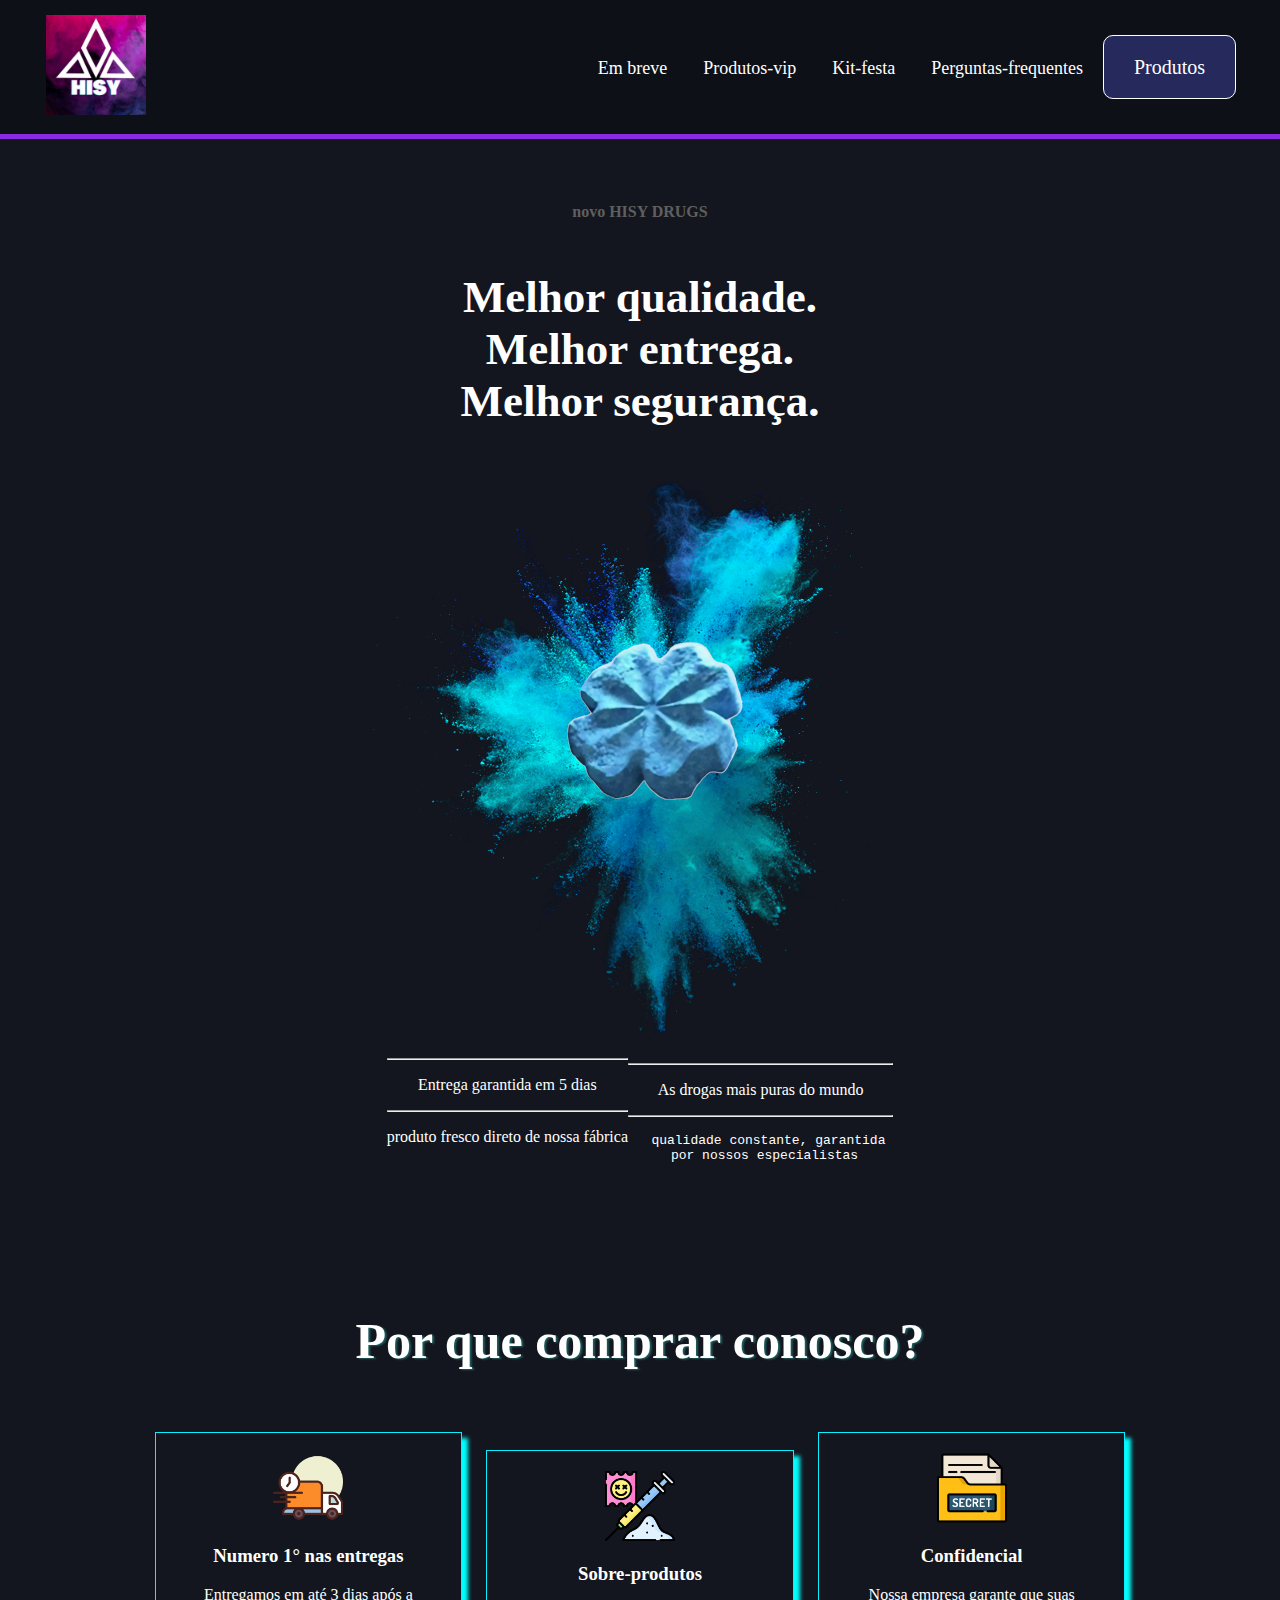
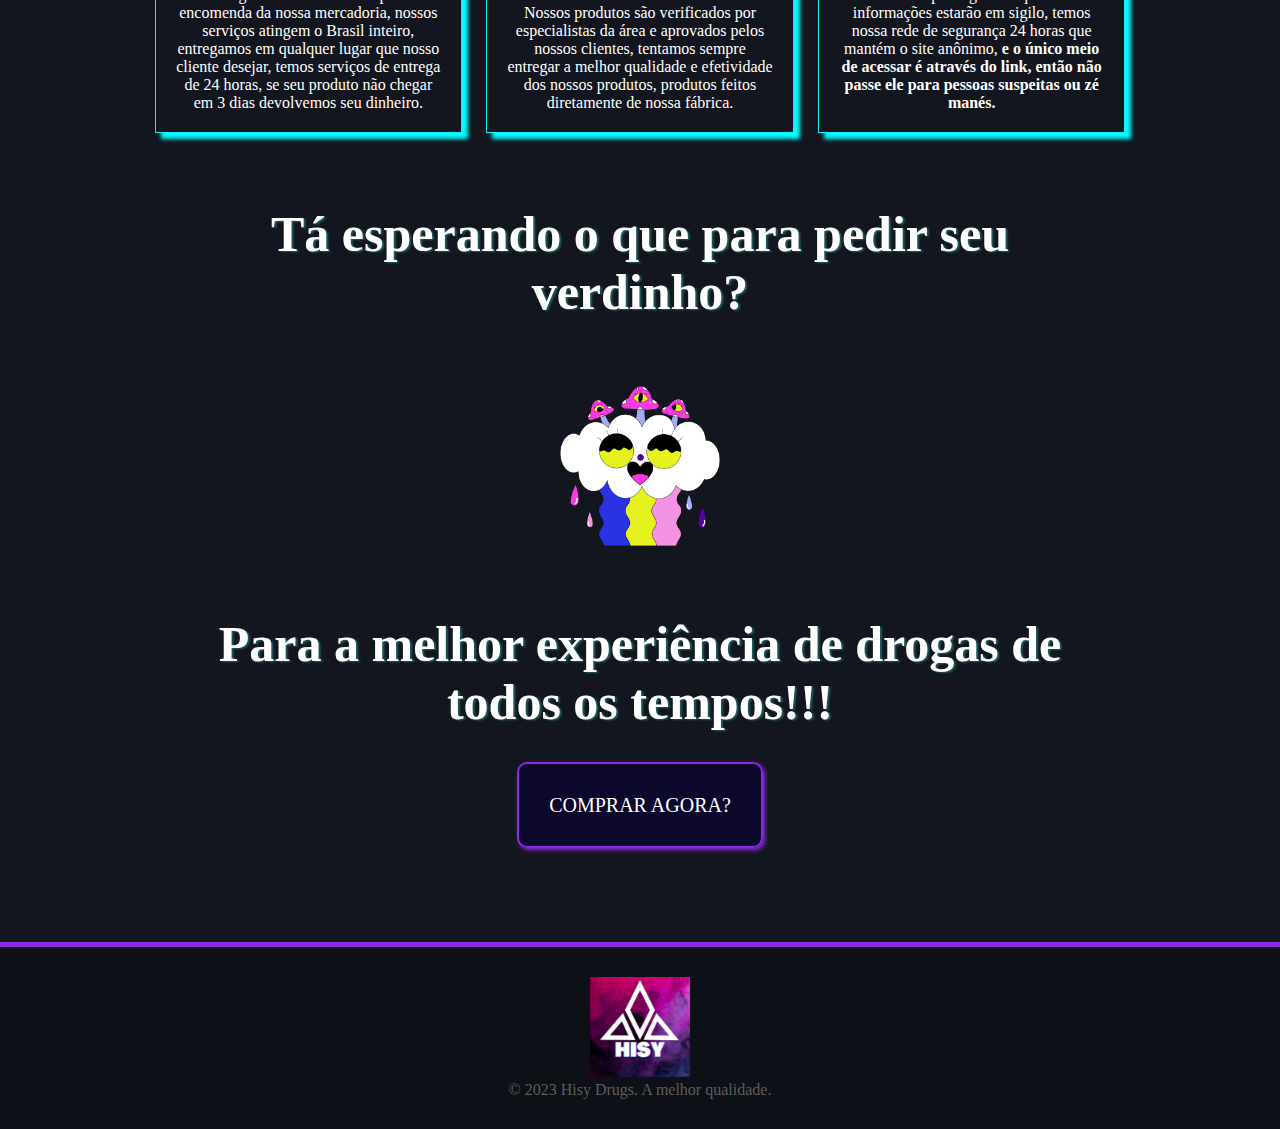
<file: hisy-drugs12/index.html>
<!DOCTYPE html>
<html lang="pt-br">
<head>
   <meta charset="UTF-8">
   <meta http-equiv="X-UA-Compatible" content="IE=edge">
   <meta name="viewport" content="width=device-width, initial-scale=1.0">
   <link rel="stylesheet" href="style.css">
   <link rel="shortcut icon" href="media/drogas (1).png" type="image/x-icon">
   <title>hisy drugs</title>
   <style>
      /* Adicionei algumas regras CSS aqui para tornar o site responsivo */
      @media screen and (max-width: 850px) {
         body {
            padding: 0;
         }
         .logo {
            flex: 0;
            margin-left: 0;
            text-align: center;
         }
         .menu {
            flex: 100%;
            text-align: center;
         }
         .menu a {
            display: block;
            margin-bottom: 10px;
         }
         .header h1 {
            font-size: 30px;
         }
         .img-header img {
            max-width: 100%;
         }
         .box {
            flex-direction: column;
         }
         .box > div {
            text-align: center;
            margin-bottom: 20px;
         }
         .servico {
            display: flex;
            flex-wrap: wrap;
            justify-content: center;
            align-items: flex-start;
         }
         .card {
            width: 90%;
            margin: 10px;
         }
         .final {
            text-align: center;
         }
         #foto {
            width: 150px;
         }
         #pagina {
            margin: 10%;
         }
         footer {
            padding: 20px;
         }
      }
   </style>
</head>
<body>
   <nav>
      <div class="logo">
         <img id="img-logo" src="media/logo.jpg" alt="logo">
      </div>
      <div class="menu">
         <a href="embreve.html">Em breve</a>
         <a href="vip.html">Produtos-vip</a>
         <a href="kit.html">Kit-festa</a>
         <a href="perguntas.html">Perguntas-frequentes</a>
         <a id="botao" href="produtos.html">Produtos</a>
      </div>
   </nav>
   <header class="header">
      <h4>novo <b> HISY DRUGS </b></h4>
      <h1>
         Melhor qualidade. <br>
         Melhor entrega. <br>
         Melhor segurança. <br>
      </h1>
      <div class="img-header">
         <img style="max-width: 80%;" src="media/powder_explotion_hero.png" alt="">
      </div>
      <div class="box">
         <div class="fim">
            <hr>
            <p>Entrega garantida em 5 dias</p>
            <hr>
            <p>produto fresco direto de nossa fábrica</p>
         </div>
         <div class="fim1">
            <pre><hr></pre>
            <p>As drogas mais puras do mundo</p>
            <pre><hr></pre>
            <p><pre>   qualidade constante, garantida <br> por nossos especialistas</pre></p>
         </div>
      </div>
   </header>
<section>
   <h2>Por que comprar conosco?</h2>
   <div class="servico">
      <div class="card">
         <img class="icone" src="media/entrega-rapida.png" alt="">
         <h3>Numero 1° nas entregas</h3>
         Entregamos em até 3 dias após a encomenda da nossa mercadoria, nossos serviços atingem o Brasil inteiro, entregamos em qualquer lugar que nosso cliente desejar, temos serviços de entrega de 24 horas, se seu produto não chegar em 3 dias devolvemos seu dinheiro.
      </div>
      <div class="card">
         <img class="icone" src="media/drogas.png" alt="">
         <h3>Sobre-produtos</h3>
         Nossos produtos são verificados por especialistas da área e aprovados pelos nossos clientes, tentamos sempre entregar a melhor qualidade e efetividade dos nossos produtos, produtos feitos diretamente de nossa fábrica.
      </div>
      <div class="card">
         <img class="icone" src="media/segredo.png" alt="">
         <h3>Confidencial</h3>
         Nossa empresa garante que suas informações estarão em sigilo, temos nossa rede de segurança 24 horas que mantém o site anônimo, <strong>e o único meio de acessar é através do link, então não passe ele para pessoas suspeitas ou zé manés.</strong>
      </div>
   </div>
   <div class="final">
      <h2>Tá esperando o que para pedir seu verdinho?</h2>
      <img id="foto" src="media/psicadelico.png" alt="">
      <h2>Para a melhor experiência de drogas de <br> <b>todos os tempos!!!</b></h2>

      <br>
      <a id="pagina" href="produtos.html">COMPRAR AGORA?</a>
   </div>
</section>
<footer>
   <div class="rodape">
      <img id="rodape" src="media/logo.jpg" alt="">
      <p>&copy; 2023 Hisy Drugs. A melhor qualidade.</p>
   </div>
</footer>
</body>
</html>
</file>
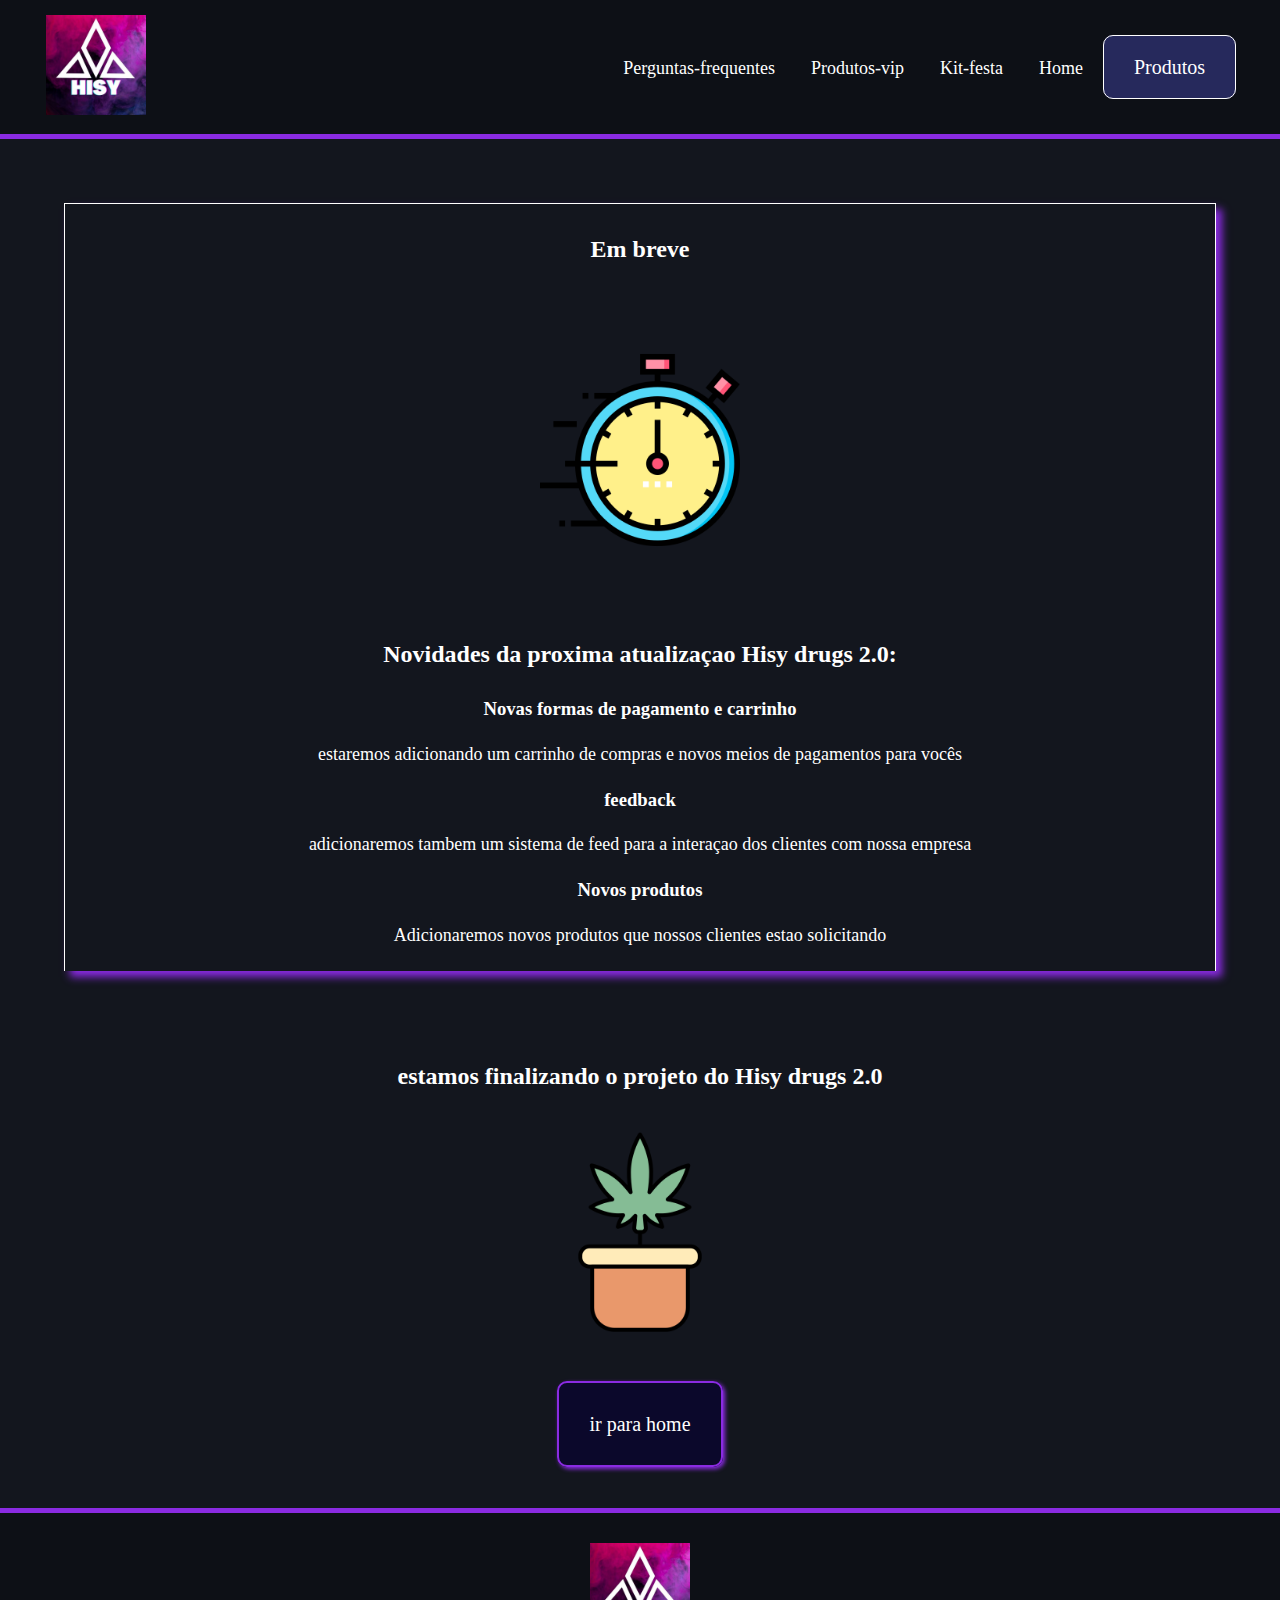
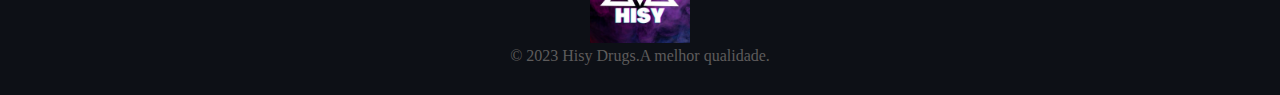
<file: hisy-drugs12/embreve.html>
<!DOCTYPE html>
<html lang="pt-br">
<head>
   <meta charset="UTF-8">
   <meta http-equiv="X-UA-Compatible" content="IE=edge">
   <meta name="viewport" content="width=device-width, initial-scale=1.0">
   <link rel="stylesheet" href="embreve.css">
   <link rel="shortcut icon" href="media/drogas (1).png" type="image/x-icon">
   <title>em breve</title>
   <style>
   @media screen and (max-width: 850px) {
      body {
         padding: 0;
      }
      .logo {
         flex: 0;
         margin-left: 0;
         
         text-align: center;
        
      }
      .menu {
         flex: 100%;
         text-align: center;
      }
      .menu a {
         display: block;
         margin-bottom: 10px;
      }
      .header h1 {
         font-size: 30px;
      }
      .img-header img {
         max-width: 100%;
      }
      .box {
         flex-direction: column;
      }
      .box > div {
         text-align: center;
         margin-bottom: 20px;
      }
      .servico {
         display: flex;
         flex-wrap: wrap;
         justify-content: center;
         align-items: flex-start;
      }
      .card {
         width: 90%;
         margin: 10px;
      }
      .final {
         text-align: center;
      }
      #foto {
         width: 150px;
      }
      #pagina {
         margin: 10%;
      }
      footer {
         padding: 20px;
      }
   }
</style>
</head>
<body>
   <nav>
      <div class="logo">
         <img id="img-logo" src="media/logo.jpg" alt="logo">
      </div>
      <div class="menu">
         <a href="perguntas.html">Perguntas-frequentes</a>
         <a href="vip.html">Produtos-vip</a>
         <a href="kit.html">Kit-festa</a>
         <a href="index.html">Home</a>
         <a id="botao" href="produtos.html">Produtos</a>
      </div>
   </nav>
   <header>
      <h2>Em breve</h2>
      <img id="foto" src="media/em-breve.png" alt="">
      <h2>Novidades da proxima atualizaçao <strong>Hisy drugs 2.0:</strong></h2>
      <h3>Novas formas de pagamento e carrinho</h3>
      <p>estaremos adicionando um carrinho de compras e novos meios de pagamentos para vocês</p>
      <h3>feedback</h3>
      <p>adicionaremos tambem um sistema de feed para a interaçao dos clientes com nossa empresa</p>
      <h3>Novos produtos</h3>
      <p>Adicionaremos novos produtos que nossos clientes estao solicitando</p>
   </header>
   <section>
      <h2>estamos finalizando o projeto do Hisy drugs 2.0</h2>
      <img id="maconha" src="media/vaso-de-planta.png" alt="">
      <br><br><br><br>
      <a class="botao1" href="index.html">ir para home</a>
   </section>
   <footer>
      <div class="rodape">
         <img id="rodape" src="media/logo.jpg" alt="">
         <p>&copy; 2023 Hisy Drugs.A melhor qualidade.</p>
      </div>
   </footer>
</body>
</html>
</file>
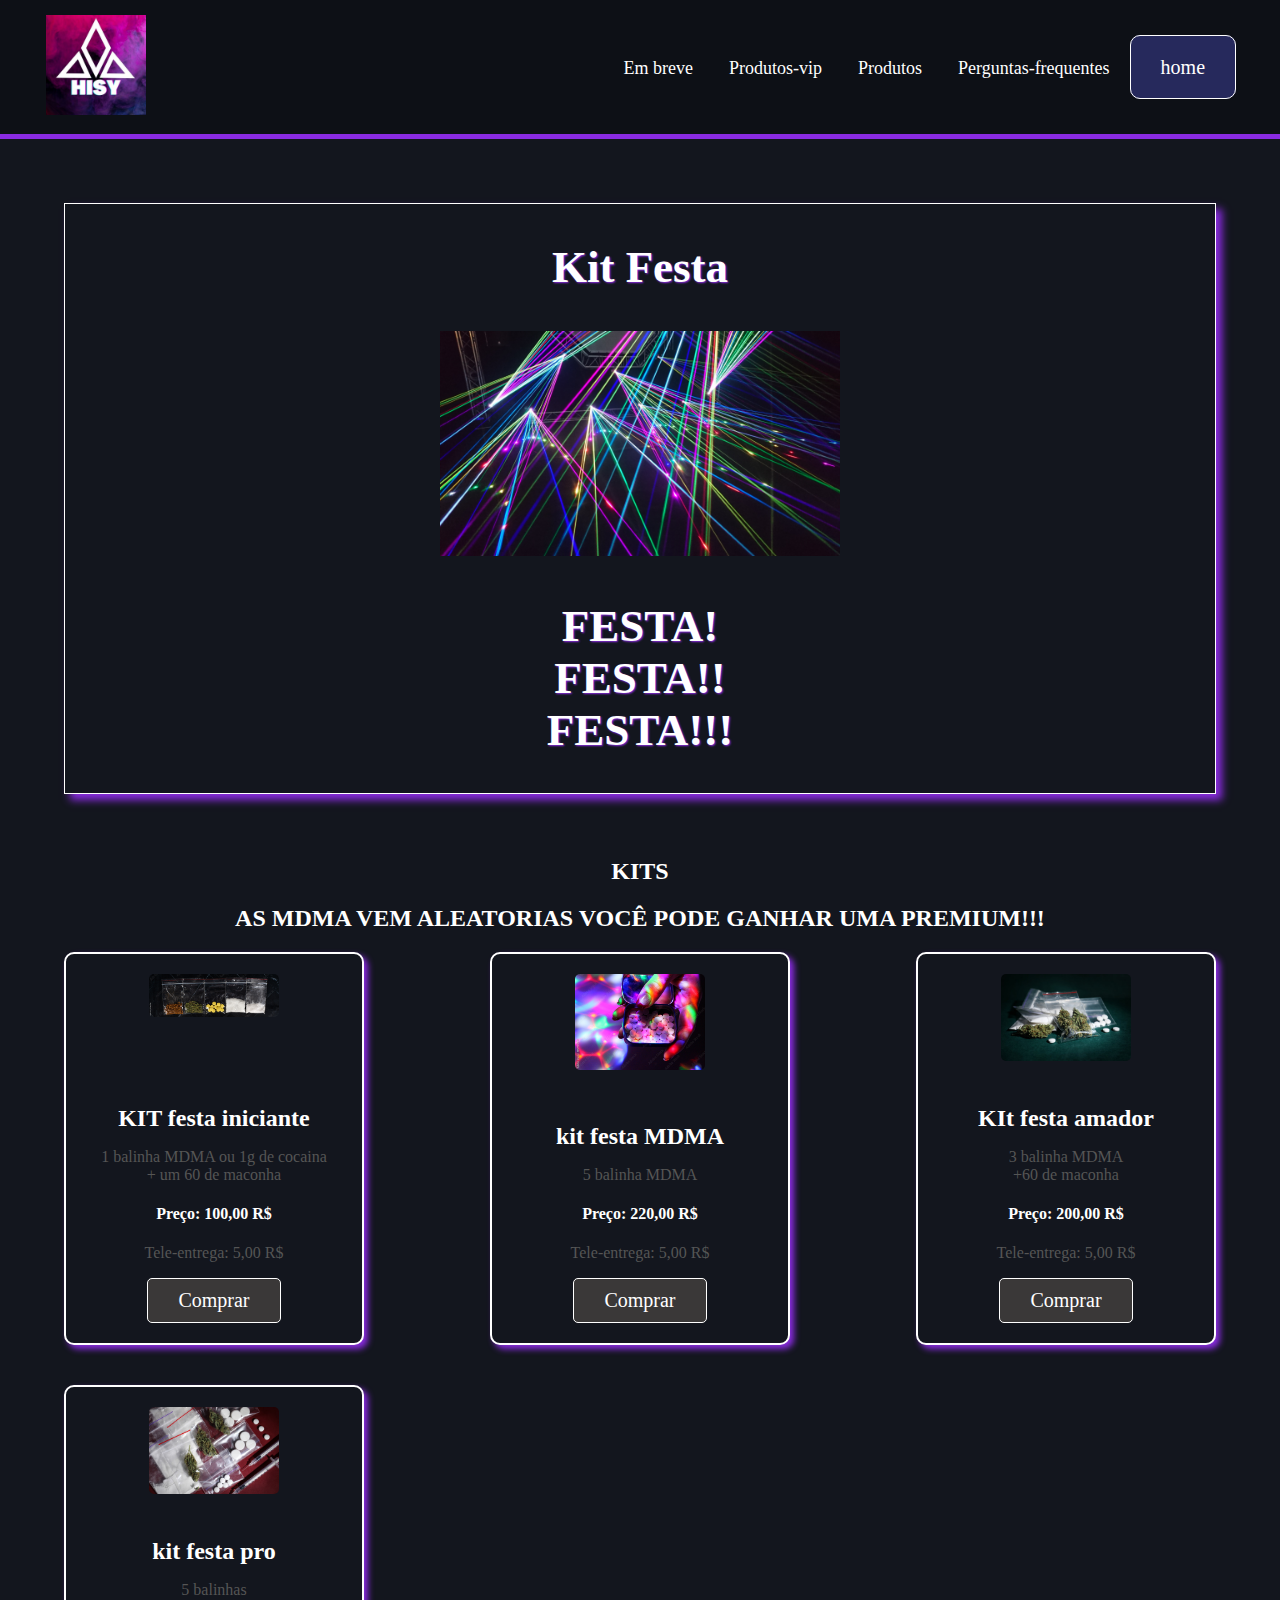
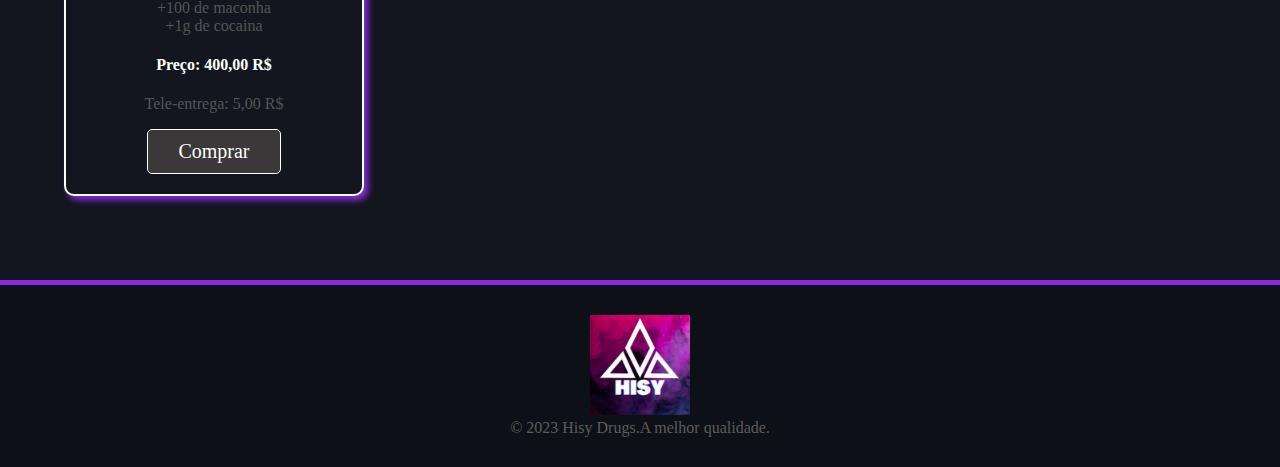
<file: hisy-drugs12/kit.html>
<!DOCTYPE html>
<html lang="pt-br">
<head>
   <meta charset="UTF-8">
   <meta http-equiv="X-UA-Compatible" content="IE=edge">
   <meta name="viewport" content="width=device-width, initial-scale=1.0">
   <link rel="stylesheet" href="kit.css">
   <link rel="shortcut icon" href="media/drogas (1).png" type="image/x-icon">
   <title>kit festa</title>
   <style>@media screen and (max-width: 850px) {
    body {
       padding: 0;
    }
    .logo {
       flex: 0;
       margin: 0;
       text-align: center;
      
    }
    .menu {
       flex: 100%;
       text-align: center;
    }
    .menu a {
       display: block;
       margin-bottom: 10px;
    }
    .header h1 {
       font-size: 30px;
    }
    .img-header img {
       max-width: 100%;
    }
    .box {
       flex-direction: column;
    }
    .box > div {
       text-align: center;
       margin-bottom: 20px;
    }
    .servico {
       display: flex;
       flex-wrap: wrap;
       justify-content: center;
       align-items: flex-start;
    }
    .card {
       width: 90%;
       margin: 10px;
    }
    .final {
       text-align: center;
    }
    #foto {
       width: 150px;
    }
    #pagina {
       margin: 10%;
    }
    footer {
       padding: 20px;
    }
 }
</style>
</head>
<body>
   <nav>
      <div class="logo">
         <img id="img-logo" src="media/logo.jpg" alt="logo">
      </div>
      <div class="menu">
         <a href="embreve.html">Em breve</a>
         <a href="vip.html">Produtos-vip</a>
         <a href="produtos.html">Produtos</a>
         <a href="perguntas.html">Perguntas-frequentes</a>
         <a id="botao" href="index.html">home</a>
      </div>
   </nav>
   <header>
      <h2>Kit Festa</h2>
      <img id="maconha" src="media/pexels-pixabay-417458.jpg" alt="">
      <h2>FESTA!<br>
      FESTA!! <br>
   FESTA!!!</h2>
   </header>
   <section>
      <h2>KITS</h2>
      <h2>AS MDMA VEM ALEATORIAS VOCÊ PODE GANHAR UMA PREMIUM!!!</h2>
      <div class="card-container-top">
        <div class="card">
          <div class="top">
            <img class="produto" src="media/1000_F_345419639_L6OKTK86GzRYagyP9YqjSD3mh5FMLbzX.jpg" alt="Imagem 1">
          </div>
          <div class="bottom">
            <h2>KIT festa iniciante</h2>
            <p>1 balinha MDMA ou 1g de cocaina <br>+ um 60 de maconha 
            </p>
            <h4><strong>Preço: 100,00 R$</strong></h4>
            <p>Tele-entrega: 5,00 R$</p>
            <a href="https://api.whatsapp.com/send?phone=5549991853428&text=quero%20comprar%20o%20kit%20festa%20iniciante">Comprar</a>
          </div>
        </div>
        <div class="card">
          <div class="top">
            <img class="produto" src="media/1000_F_187905319_ZuZbGEdzQwxRq63ySfPRzJqM1PxUo0sD.jpg" alt="Imagem 2">
          </div>
          <div class="bottom">
            <h2>kit festa MDMA</h2>
            <p>5 balinha MDMA</p>
            <h4>Preço: 220,00 R$</h4>
            <p>Tele-entrega: 5,00 R$</p>
            <a href="https://api.whatsapp.com/send?phone=5549991853428&text=quero%20comprar%20o%20kit%20festa%20MDMA">Comprar</a>
          </div>
        </div>
        <div class="card">
          <div class="top">
            <img class="produto" src="media/240_F_238829458_jhUOhECOwa8bQgDVJDXy5LcK3RblwxnW.jpg" alt="Imagem 3">
          </div>
          <div class="bottom">
            <h2>KIt festa amador</h2>
            <p>3 balinha MDMA <br>+60 de maconha</p>
            <h4>Preço: 200,00 R$</h4>
            <p>Tele-entrega: 5,00 R$</p>
            <a href="https://api.whatsapp.com/send?phone=5549991853428&text=quero%20comprar%20o%20kit%20festa%20amador">Comprar</a>
          </div>
        </div>
      </div>
      <div class="card-container-bottom">
         <div class="card">
           <div class="top">
             <img class="produto" src="media/240_F_236883741_ydRo3Jc6SpfeNytsHmL0J0Z9D6O1ZKPO.jpg" alt="Imagem 4">
         </div>
           <div class="bottom">
             <h2>kit festa pro</h2>
             <p>5 balinhas <br>+100 de maconha <br>+1g de cocaina</p>
             <h4>Preço: 400,00 R$</h4>
             <p>Tele-entrega: 5,00 R$</p>
             <a href="https://api.whatsapp.com/send?phone=5549991853428&text=quero%20comprar%20o%20kit%20festa%20pro">Comprar</a>
           </div>
         </div>
      </section>
      <footer>
         <div class="rodape">
            <img id="rodape" src="media/logo.jpg" alt="">
            <p>&copy; 2023 Hisy Drugs.A melhor qualidade.</p>
         </div>
      </footer>
   </body>
   </html>
</file>
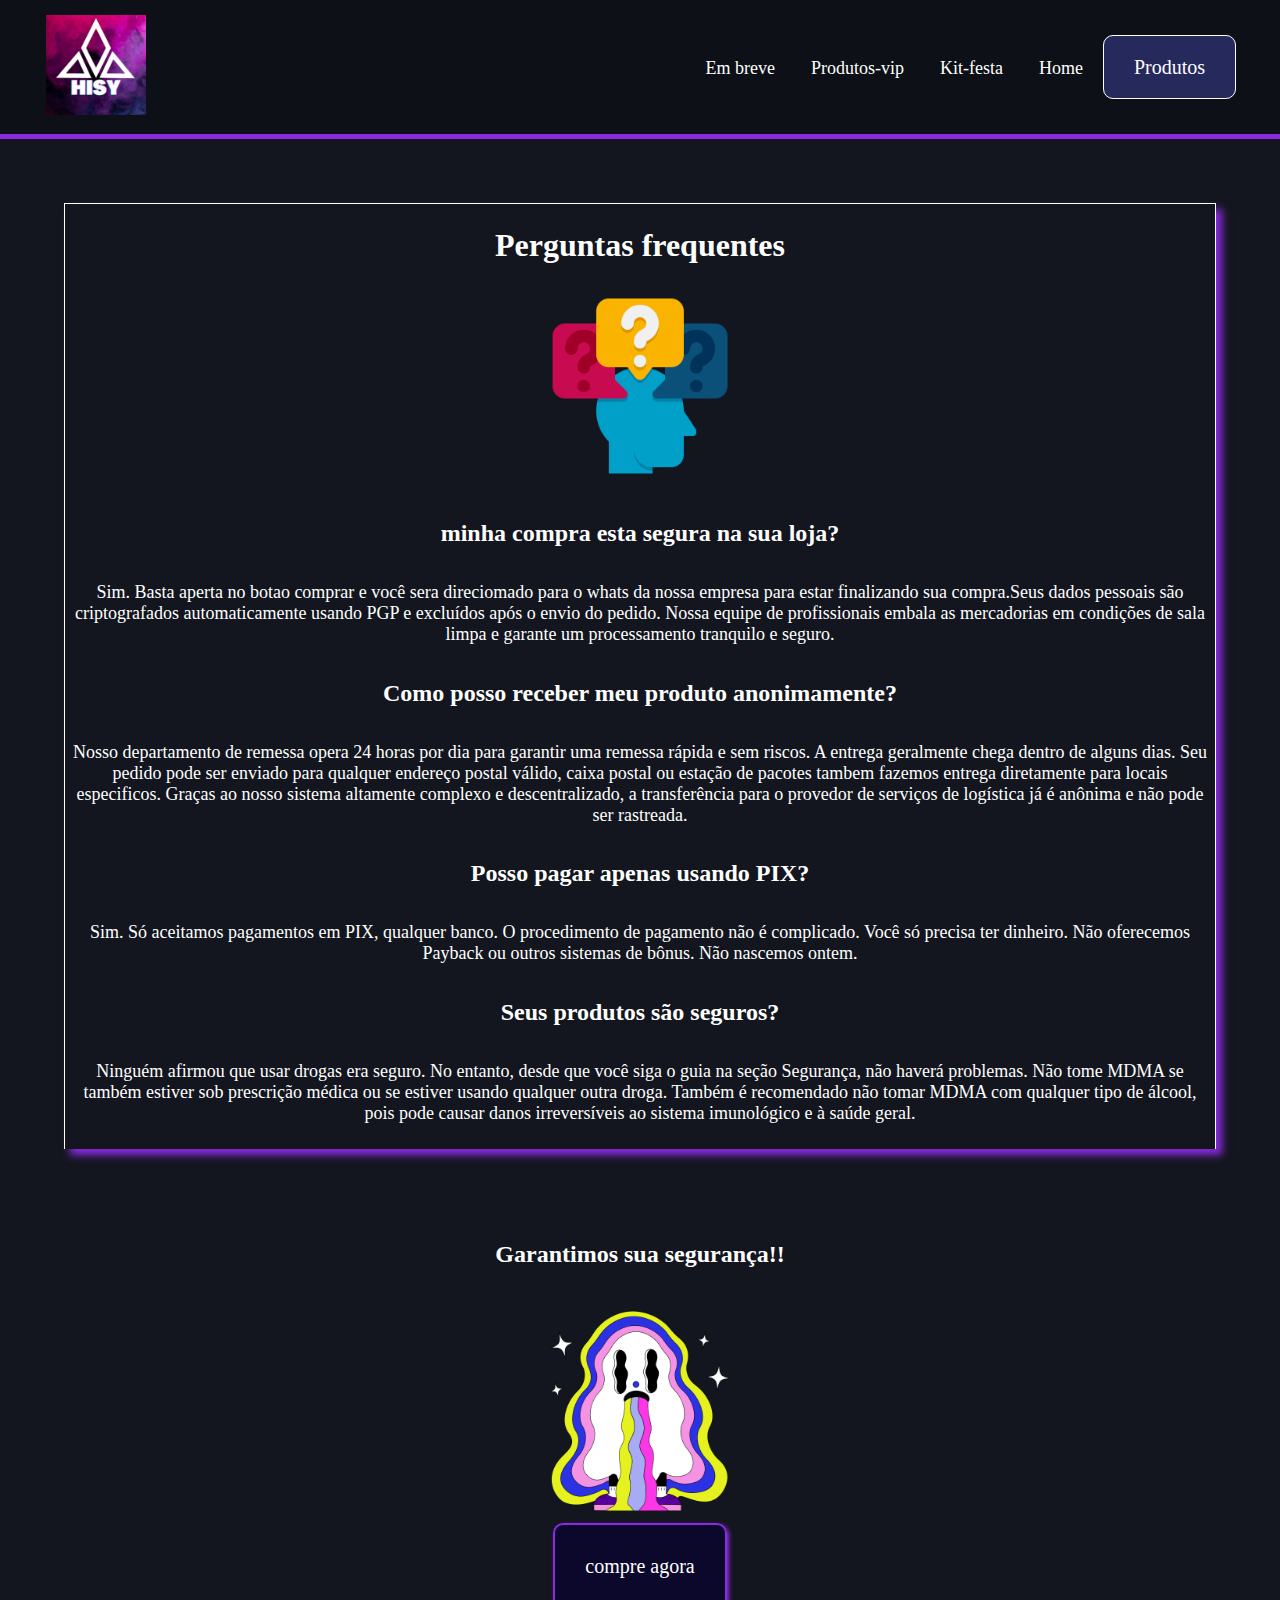
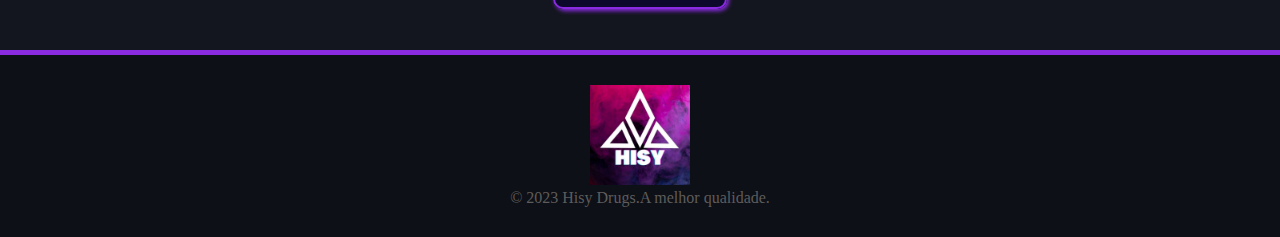
<file: hisy-drugs12/perguntas.html>
<!DOCTYPE html>
<html lang="pt-br">
<head>
   <meta charset="UTF-8">
   <meta http-equiv="X-UA-Compatible" content="IE=edge">
   <meta name="viewport" content="width=device-width, initial-scale=1.0">
   <link rel="stylesheet" href="perguntas.css">
   <link rel="shortcut icon" href="media/drogas (1).png" type="image/x-icon">
   <title>pergunte-nos</title>
   <style>@media screen and (max-width: 850px) {
      body {
         padding: 0;
      }
      .logo {
         flex: 0;
         margin-left: 0;
         text-align: center;
      }
      .menu {
         flex: 100%;
         text-align: center;
      }
      .menu a {
         display: block;
         margin-bottom: 10px;
      }
      .header h1 {
         font-size: 30px;
      }
      .img-header img {
         max-width: 100%;
      }
      .box {
         flex-direction: column;
      }
      .box > div {
         text-align: center;
         margin-bottom: 20px;
      }
      .servico {
         display: flex;
         flex-wrap: wrap;
         justify-content: center;
         align-items: flex-start;
      }
      .card {
         width: 90%;
         margin: 10px;
      }
      .final {
         text-align: center;
      }
      #foto {
         width: 150px;
         margin: 5%;
      }
      #pagina {
         margin: 10%;
      }
      #maconha{
         margin: 5%;
      }
      #botao1{
         margin: 5%;
      }
      footer {
         padding: 20px;
      }
   }
</style>
</head>
<body>
   <nav>
      <div class="logo">
         <img id="img-logo" src="media/logo.jpg" alt="logo">
      </div>
      <div class="menu">
         <a href="embreve.html">Em breve</a>
         <a href="vip.html">Produtos-vip</a>
         <a href="kit.html">Kit-festa</a>
         <a href="index.html">Home</a>
         <a id="botao" href="produtos.html">Produtos</a>
      </div>
   </nav>
   <header>
      <h1>Perguntas frequentes</h1>
      <img id="pensando" src="media/pensar-demasiado.png" alt="">
      <h2>minha compra esta segura na sua loja?</h2>
      <p>Sim. Basta aperta no botao comprar e você sera direciomado para o whats da nossa empresa para estar finalizando sua compra.Seus dados pessoais são criptografados automaticamente usando PGP e excluídos após o envio do pedido. Nossa equipe de profissionais embala as mercadorias em condições de sala limpa e garante um processamento tranquilo e seguro.
      </p>
      
      <h2>Como posso receber meu produto anonimamente?</h2>
      <p>Nosso departamento de remessa opera 24 horas por dia para garantir uma remessa rápida e sem riscos. A entrega geralmente chega dentro de alguns dias. Seu pedido pode ser enviado para qualquer endereço postal válido, caixa postal ou estação de pacotes tambem fazemos entrega diretamente para locais especificos. Graças ao nosso sistema altamente complexo e descentralizado, a transferência para o provedor de serviços de logística já é anônima e não pode ser rastreada.</p>
      
      <h2>Posso pagar apenas usando PIX?</h2>
      <p>Sim. Só aceitamos pagamentos em PIX, qualquer banco. O procedimento de pagamento não é complicado. Você só precisa ter dinheiro. Não oferecemos Payback ou outros sistemas de bônus. Não nascemos ontem.</p>
      
      <h2>Seus produtos são seguros?</h2>
      <p>Ninguém afirmou que usar drogas era seguro. No entanto, desde que você siga o guia na seção Segurança, não haverá problemas. Não tome MDMA se também estiver sob prescrição médica ou se estiver usando qualquer outra droga. Também é recomendado não tomar MDMA com qualquer tipo de álcool, pois pode causar danos irreversíveis ao sistema imunológico e à saúde geral.</p>
   </header>
   <section>
      <h2>Garantimos sua segurança!!</h2>
      <img id="maconha" src="media/psicadelico (1).png" alt="">
      <br><br>

      <a id="botao1" href="produtos.html">compre agora</a>
   </section>
   <footer>
      <div class="rodape">
         <img id="rodape" src="media/logo.jpg" alt="">
         <p>&copy; 2023 Hisy Drugs.A melhor qualidade.</p>
      </div>
   </footer>
</body>
</html>
</file>
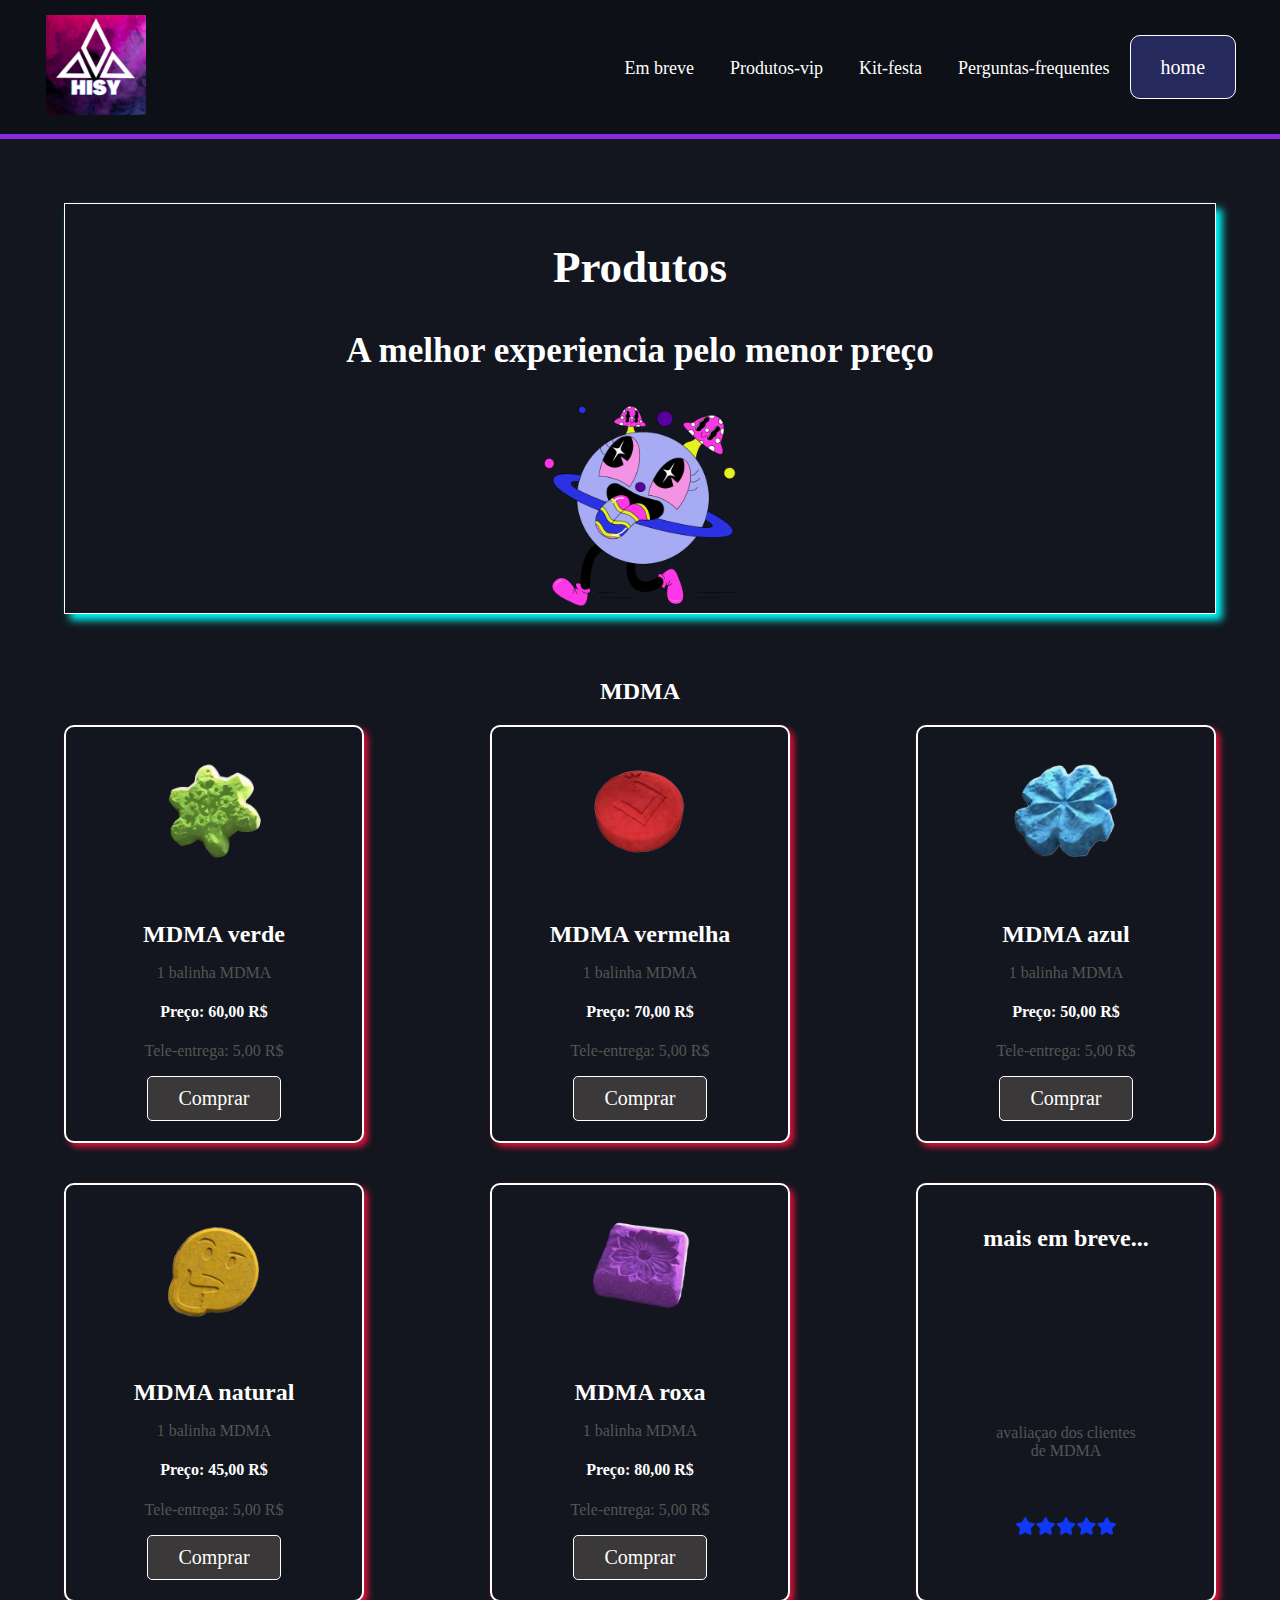
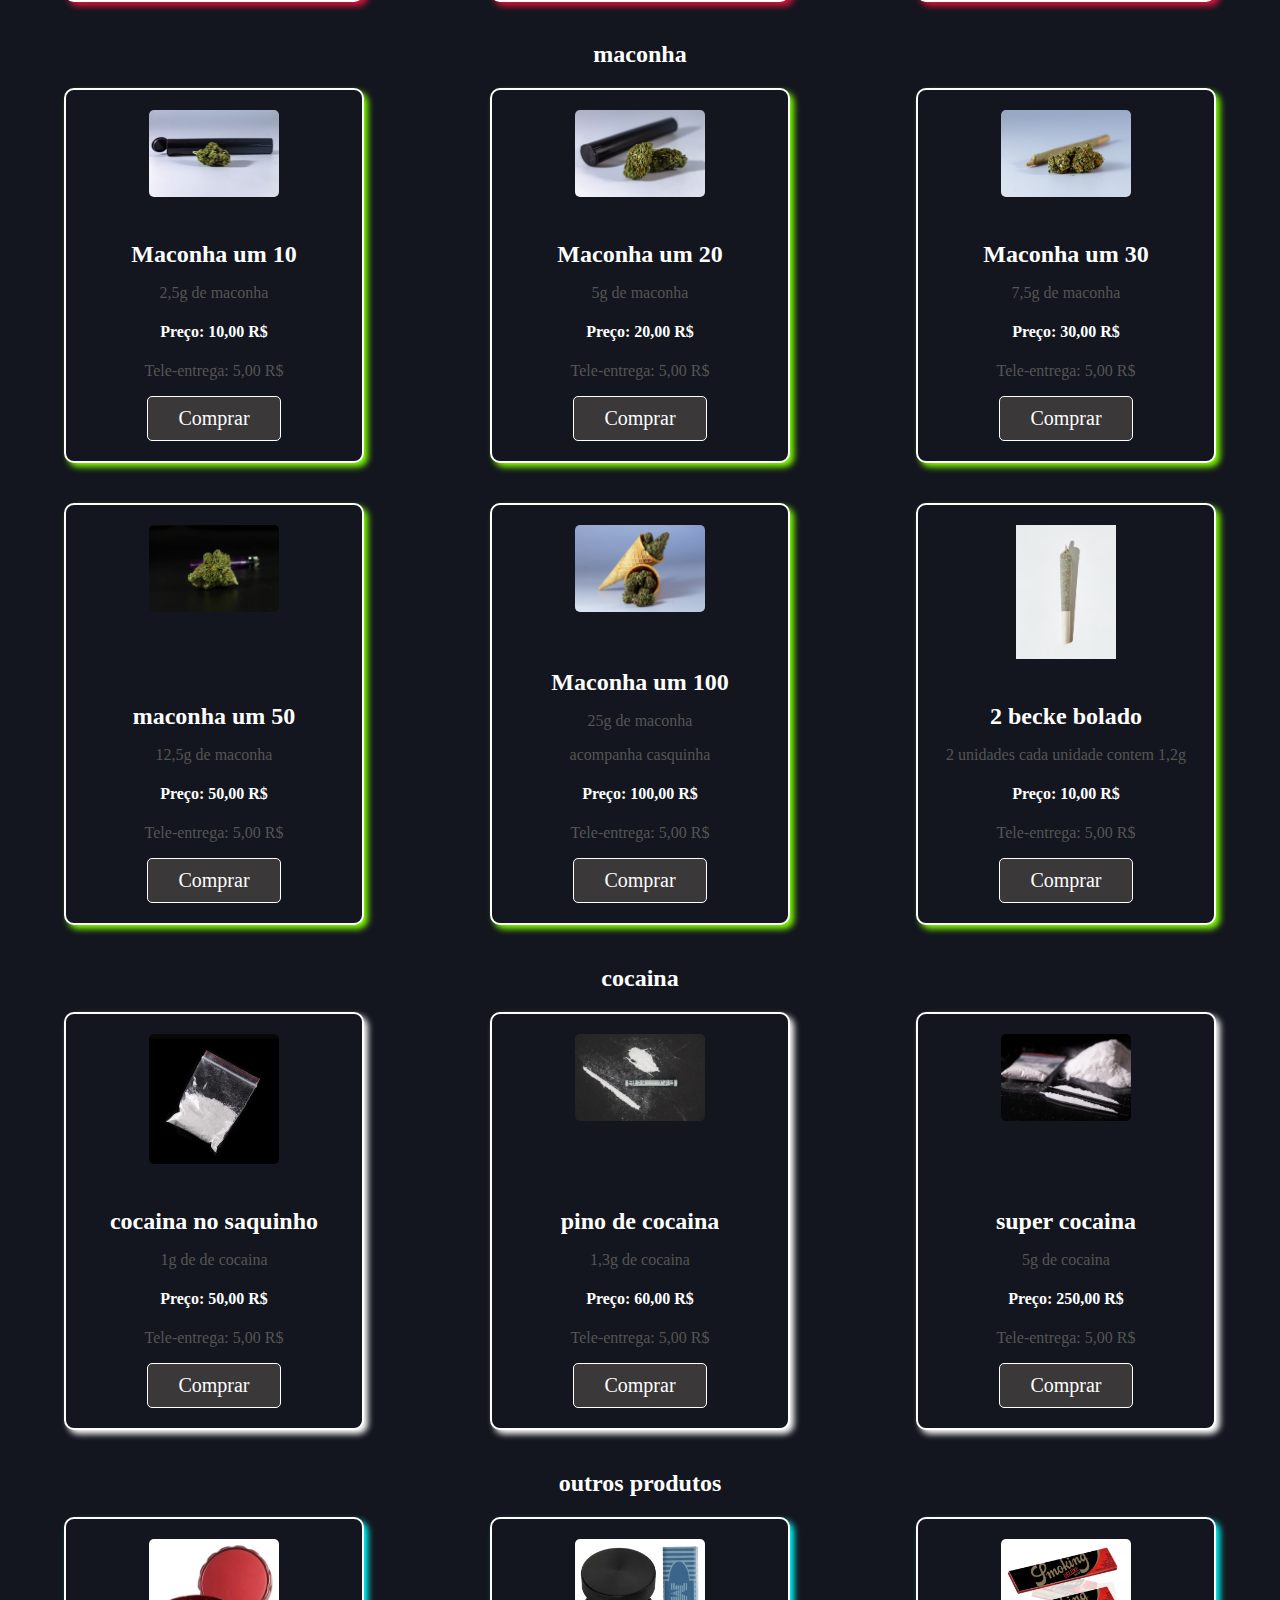
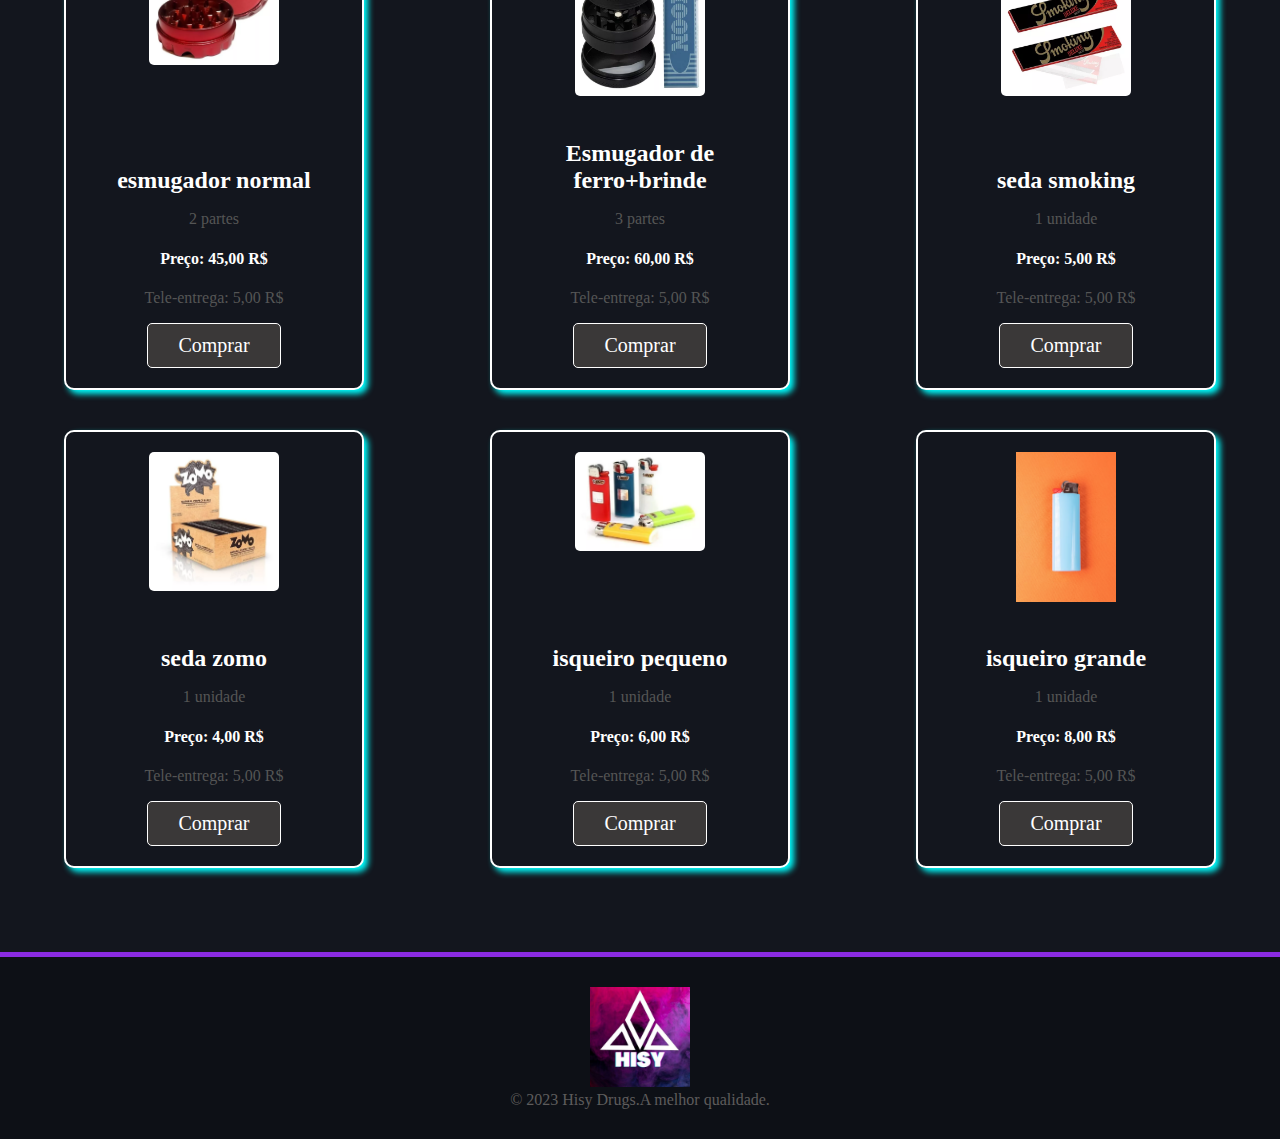
<file: hisy-drugs12/produtos.html>
<!DOCTYPE html>
<html lang="pt-br">
<head>
   <meta charset="UTF-8">
   <meta http-equiv="X-UA-Compatible" content="IE=edge">
   <meta name="viewport" content="width=device-width, initial-scale=1.0">
   <link rel="stylesheet" href="produtos.css">
   <link rel="shortcut icon" href="media/drogas (1).png" type="image/x-icon">
   <title>produtos</title>
   <style>
   @media screen and (max-width: 850px) {
      body {
         padding: 0;
      }
      .logo {
         flex: 0;
         margin: 0;
         text-align: center;
         
      }
      .menu {
         flex: 100%;
         text-align: center;
      }
      .menu a {
         display: block;
         margin-bottom: 10px;
      }
      .header h1 {
         font-size: 30px;
      }
      .img-header img {
         max-width: 100%;
      }
      .box {
         flex-direction: column;
      }
      .box > div {
         text-align: center;
         margin-bottom: 20px;
      }
      .servico {
         display: flex;
         flex-wrap: wrap;
         justify-content: center;
         align-items: flex-start;
      }
      .card {
         width: 90%;
         margin: 10px;
      }
      .final {
         text-align: center;
      }
      #foto {
         width: 150px;
      }
      #pagina {
         margin: 10%;
      }
      footer {
         padding: 20px;
      }
   }
</style>
</head>
<body>
   <nav>
      <div class="logo">
         <img id="img-logo" src="media/logo.jpg" alt="logo">
      </div>
      <div class="menu">
         <a href="embreve.html">Em breve</a>
         <a href="vip.html">Produtos-vip</a>
         <a href="kit.html">Kit-festa</a>
         <a href="perguntas.html">Perguntas-frequentes</a>
         <a id="botao" href="index.html">home</a>
      </div>
   </nav>
   <header>
      <h2>Produtos</h2>
      <h3>A melhor experiencia pelo menor preço</h3>
      <img id="maconha" src="media/psicadelico (2).png" alt="">
   </header>
   <section>
      <h2>MDMA</h2>
      <div class="card-container-top">
        <div class="card">
          <div class="top">
            <img class="produto" src="media/green_pill.a407a62b.png" alt="Imagem 1">
          </div>
          <div class="bottom">
            <h2>MDMA verde</h2>
            <p>1 balinha MDMA</p>
            <h4><strong>Preço: 60,00 R$</strong></h4>
            <p>Tele-entrega: 5,00 R$</p>
            <a href="https://api.whatsapp.com/send?phone=5549991853428&text=quero%20comprar%20%20a%20MDMA%20verde">Comprar</a>
            
          </div>
        </div>
        <div class="card">
          <div class="top">
            <img class="produto" src="media/red_pill.e002a90f.png" alt="Imagem 2">
          </div>
          <div class="bottom">
            <h2>MDMA vermelha</h2>
            <p>1 balinha MDMA</p>
            <h4>Preço: 70,00 R$</h4>
            <p>Tele-entrega: 5,00 R$</p>
            <a href="https://api.whatsapp.com/send?phone=5549991853428&text=quero%20comprar%20%20a%20MDMA%20vermelha">Comprar</a>
          </div>
        </div>
        <div class="card">
          <div class="top">
            <img class="produto" src="media/blue_pill.351327e7.png" alt="Imagem 3">
          </div>
          <div class="bottom">
            <h2>MDMA azul</h2>
            <p>1 balinha MDMA</p>
            <h4>Preço: 50,00 R$</h4>
            <p>Tele-entrega: 5,00 R$</p>
            <a href="https://api.whatsapp.com/send?phone=5549991853428&text=quero%20comprar%20%20a%20MDMA%20azul">Comprar</a>
          </div>
        </div>
      </div>
      <div class="card-container-bottom">
        <div class="card">
          <div class="top">
            <img class="produto" src="media/yellow_pill.c0319c8e.png" alt="Imagem 4">
          </div>
          <div class="bottom">
            <h2>MDMA natural</h2>
            <p>1 balinha MDMA</p>
            <h4>Preço: 45,00 R$</h4>
            <p>Tele-entrega: 5,00 R$</p>
            <a href="https://api.whatsapp.com/send?phone=5549991853428&text=quero%20comprar%20%20a%20MDMA%20natural">Comprar</a>
          </div>
        </div>
        <div class="card">
          <div class="top">
            <img class="produto" src="media/purple_pill2.png" alt="Imagem 5">
          </div>
          <div class="bottom">
            <h2>MDMA roxa</h2>
            <p>1 balinha MDMA</p>
            <h4>Preço: 80,00 R$</h4>
            <p>Tele-entrega: 5,00 R$</p>
            <a href="https://api.whatsapp.com/send?phone=5549991853428&text=quero%20comprar%20%20a%20MDMA%20roxa">Comprar</a>
          </div>
        </div>
        <div class="card">
         <div class="top">
           <h2>mais em breve...</h2>
           
         </div>
         <div class="bottom">
            <p>avaliaçao dos clientes <br> de MDMA</p>
            <img id="estrela" src="media/rating.png" alt="">
         </div>
       </div>
      </div>
      <h2>maconha</h2>
      <div class="card-container-top">
         <div  class="card verde">
           <div class="top">
             <img class="produto" src="media/pexels-terrance-barksdale-9431320.jpg" alt="Imagem 1">
           </div>
           <div class="bottom">
             <h2>Maconha um 10</h2>
             <p>2,5g de maconha</p>
             <h4><strong>Preço: 10,00 R$</strong></h4>
             <p>Tele-entrega: 5,00 R$</p>
             <a href="https://api.whatsapp.com/send?phone=5549991853428&text=quero%20compra%20um%2010%20de%20maconha">Comprar</a>
           </div>
         </div>
         <div class="card verde">
           <div class="top">
             <img class="produto" src="media/pexels-terrance-barksdale-9431319.jpg" alt="Imagem 2">
           </div>
           <div class="bottom">
             <h2>Maconha um 20</h2>
             <p>5g de maconha</p>
             <h4>Preço: 20,00 R$</h4>
             <p>Tele-entrega: 5,00 R$</p>
             <a href="https://api.whatsapp.com/send?phone=5549991853428&text=quero%20compra%20um%2020%20de%20maconha">Comprar</a>
           </div>
         </div>
         <div class="card verde">
           <div class="top">
             <img class="produto" src="media/pexels-terrance-barksdale-6619577.jpg" alt="Imagem 3">
           </div>
           <div class="bottom">
             <h2>Maconha um 30</h2>
             <p>7,5g de maconha</p>
             <h4>Preço: 30,00 R$</h4>
             <p>Tele-entrega: 5,00 R$</p>
             <a href="https://api.whatsapp.com/send?phone=5549991853428&text=quero%20compra%20um%2030%20de%20maconha">Comprar</a>
           </div>
         </div>
       </div>
       <div class="card-container-bottom">
         <div class="card verde">
           <div class="top">
             <img class="produto" src="media/pexels-terrance-barksdale-9156925.jpg" alt="Imagem 4">
           </div>
           <div class="bottom">
             <h2>maconha um 50</h2>
             <p>12,5g de maconha</p>
             <h4>Preço: 50,00 R$</h4>
             <p>Tele-entrega: 5,00 R$</p>
             <a href="https://api.whatsapp.com/send?phone=5549991853428&text=quero%20compra%20um%2050%20de%20maconha">Comprar</a>
           </div>
         </div>
         <div class="card verde">
           <div class="top">
             <img class="produto" src="media/pexels-terrance-barksdale-9431309.jpg" alt="Imagem 5">
           </div>
           <div class="bottom">
             <h2>Maconha um 100</h2>
             <p>25g de maconha</p>
             <p>acompanha casquinha</p>
             <h4>Preço: 100,00 R$</h4>
             <p>Tele-entrega: 5,00 R$</p>
             <a href="https://api.whatsapp.com/send?phone=5549991853428&text=quero%20compra%20um%20100%20de%20maconha">Comprar</a>
           </div>
         </div>
         <div class="card verde">
          <div class="top">
            <img id="bolado" src="media/foto-vertical-isolada-de-maconha-sem-corte-em-branco_181624-25678.avif" alt="">
          </div>
          <div class="bottom">
            <h2> 2 becke bolado</h2>
            <p>2 unidades cada unidade contem 1,2g</p>
            <h4><strong>Preço: 10,00 R$</strong></h4>
            <p>Tele-entrega: 5,00 R$</p>
            <a href="https://api.whatsapp.com/send?phone=5549991853428&text=quero%20compra%20um%202%20becke%20de%20maconha">Comprar</a>
          </div>
        </div>
       </div>
       <h2>cocaina</h2>
       <div class="card-container-top">
         <div  class="card branco">
           <div class="top">
             <img class="produto" src="media/240_F_135200638_hgYXObtHdPzQFghbzUra7xPazapXZ7I6.jpg" alt="Imagem 1">
           </div>
           <div class="bottom">
             <h2>cocaina no saquinho</h2>
             <p>1g de de cocaina</p>
             <h4><strong>Preço: 50,00 R$</strong></h4>
             <p>Tele-entrega: 5,00 R$</p>
             <a href="https://api.whatsapp.com/send?phone=5549991853428&text=quero%20comprar%20%20a%20cocaina%20em%20saquinho">Comprar</a>
           </div>
         </div>
         <div class="card branco">
           <div class="top">
             <img class="produto" src="media/cocaina-com-dolar-laminado-na-mesa-preta-uma-nota-de-dolar-enrolada-para-uso-de-drogas-epidemia-de-drogas_667565-443.jpg" alt="Imagem 2">
           </div>
           <div class="bottom">
             <h2>pino de cocaina</h2>
             <p>1,3g de cocaina</p>
             <h4>Preço: 60,00 R$</h4>
             <p>Tele-entrega: 5,00 R$</p>
             <a href="https://api.whatsapp.com/send?phone=5549991853428&text=quero%20comprar%20%20a%20cocaina%20em%20pino">Comprar</a>
           </div>
         </div>
         <div class="card branco">
           <div class="top">
             <img class="produto" src="media/240_F_173705797_wwxNmLKNWl2CDNRhbHg0UGYusqjoJXK5.jpg" alt="Imagem 3">
           </div>
           <div class="bottom">
            <h2>super cocaina</h2>
            <p>5g de cocaina</p>
            <h4>Preço: 250,00 R$</h4>
            <p>Tele-entrega: 5,00 R$</p>
            <a href="https://api.whatsapp.com/send?phone=5549991853428&text=quero%20comprar%20%20a%20super%20cocaina">Comprar</a>
           </div>
         </div>
       </div>
       <h2>outros produtos</h2>
       <div class="card-container-top">
         <div  class="card aqua">
           <div class="top">
             <img class="produto" src="media/D_NQ_NP_637183-MLB49365237119_032022-W.webp" alt="Imagem 1">
           </div>
           <div class="bottom">
             <h2>esmugador normal</h2>
             <p>2 partes</p>
             <h4><strong>Preço: 45,00 R$</strong></h4>
             <p>Tele-entrega: 5,00 R$</p>
             <a href="https://api.whatsapp.com/send?phone=5549991853428&text=quero%20comprar%20o%20esmugador%20normal">Comprar</a>
           </div>
         </div>
         <div class="card aqua">
           <div class="top">
             <img class="produto" src="media/D_NQ_NP_946503-MLB47006955911_082021-W.webp" alt="Imagem 2">
           </div>
           <div class="bottom">
             <h2>Esmugador de ferro+brinde</h2>
             <p>3 partes</p>
             <h4>Preço: 60,00 R$</h4>
             <p>Tele-entrega: 5,00 R$</p>
             <a href="https://api.whatsapp.com/send?phone=5549991853428&text=quero%20comprar%20o%20esmugador%20ferro">Comprar</a>
           </div>
         </div>
         <div class="card aqua">
           <div class="top">
             <img class="produto" src="media/D_NQ_NP_654803-MLB54974085696_042023-W.webp" alt="Imagem 3">
           </div>
           <div class="bottom">
             <h2>seda smoking</h2>
             <p>1 unidade</p>
             <h4>Preço: 5,00 R$</h4>
             <p>Tele-entrega: 5,00 R$</p>
             <a href="https://api.whatsapp.com/send?phone=5549991853428&text=quero%20comprar%20a%20seda%20smonking">Comprar</a>
           </div>
         </div>
       </div>
       <div class="card-container-bottom">
         <div class="card aqua">
           <div class="top">
             <img class="produto" src="media/D_NQ_NP_746486-MLB51663546557_092022-W.webp" alt="Imagem 4">
           </div>
           <div class="bottom">
             <h2>seda zomo</h2>
             <p>1 unidade</p>
             <h4>Preço: 4,00 R$</h4>
             <p>Tele-entrega: 5,00 R$</p>
             <a href="https://api.whatsapp.com/send?phone=5549991853428&text=quero%20comprar%20a%20seda%20zomo">Comprar</a>
           </div>
         </div>
         <div class="card aqua">
           <div class="top">
             <img class="produto" src="media/D_NQ_NP_655776-MLB50698629379_072022-W.webp" alt="Imagem 5">
           </div>
           <div class="bottom">
             <h2>isqueiro pequeno</h2>
             <p>1 unidade</p>
             <h4>Preço: 6,00 R$</h4>
             <p>Tele-entrega: 5,00 R$</p>
             <a href="https://api.whatsapp.com/send?phone=5549991853428&text=quero%20comprar%20o%20isqueiro%20pequeno">Comprar</a>
           </div>
         </div>
         <div class="card aqua">
          <div class="top">
            <img id="tamanho" src="media/mais-claro-na-laranja_58702-1755.avif" alt="">
            
          </div>
          <div class="bottom">
            <h2>isqueiro grande</h2>
            <p>1 unidade</p>
            <h4>Preço: 8,00 R$</h4>
            <p>Tele-entrega: 5,00 R$</p>
            <a href="https://api.whatsapp.com/send?phone=5549991853428&text=quero%20comprar%20o%20isqueiro%20grande">Comprar</a>
          </div>
        </div>
       </div>
    </section>
    <footer>
      <div class="rodape">
         <img id="rodape" src="media/logo.jpg" alt="">
         <p>&copy; 2023 Hisy Drugs.A melhor qualidade.</p>
      </div>
   </footer>
</body>
</html>
</file>
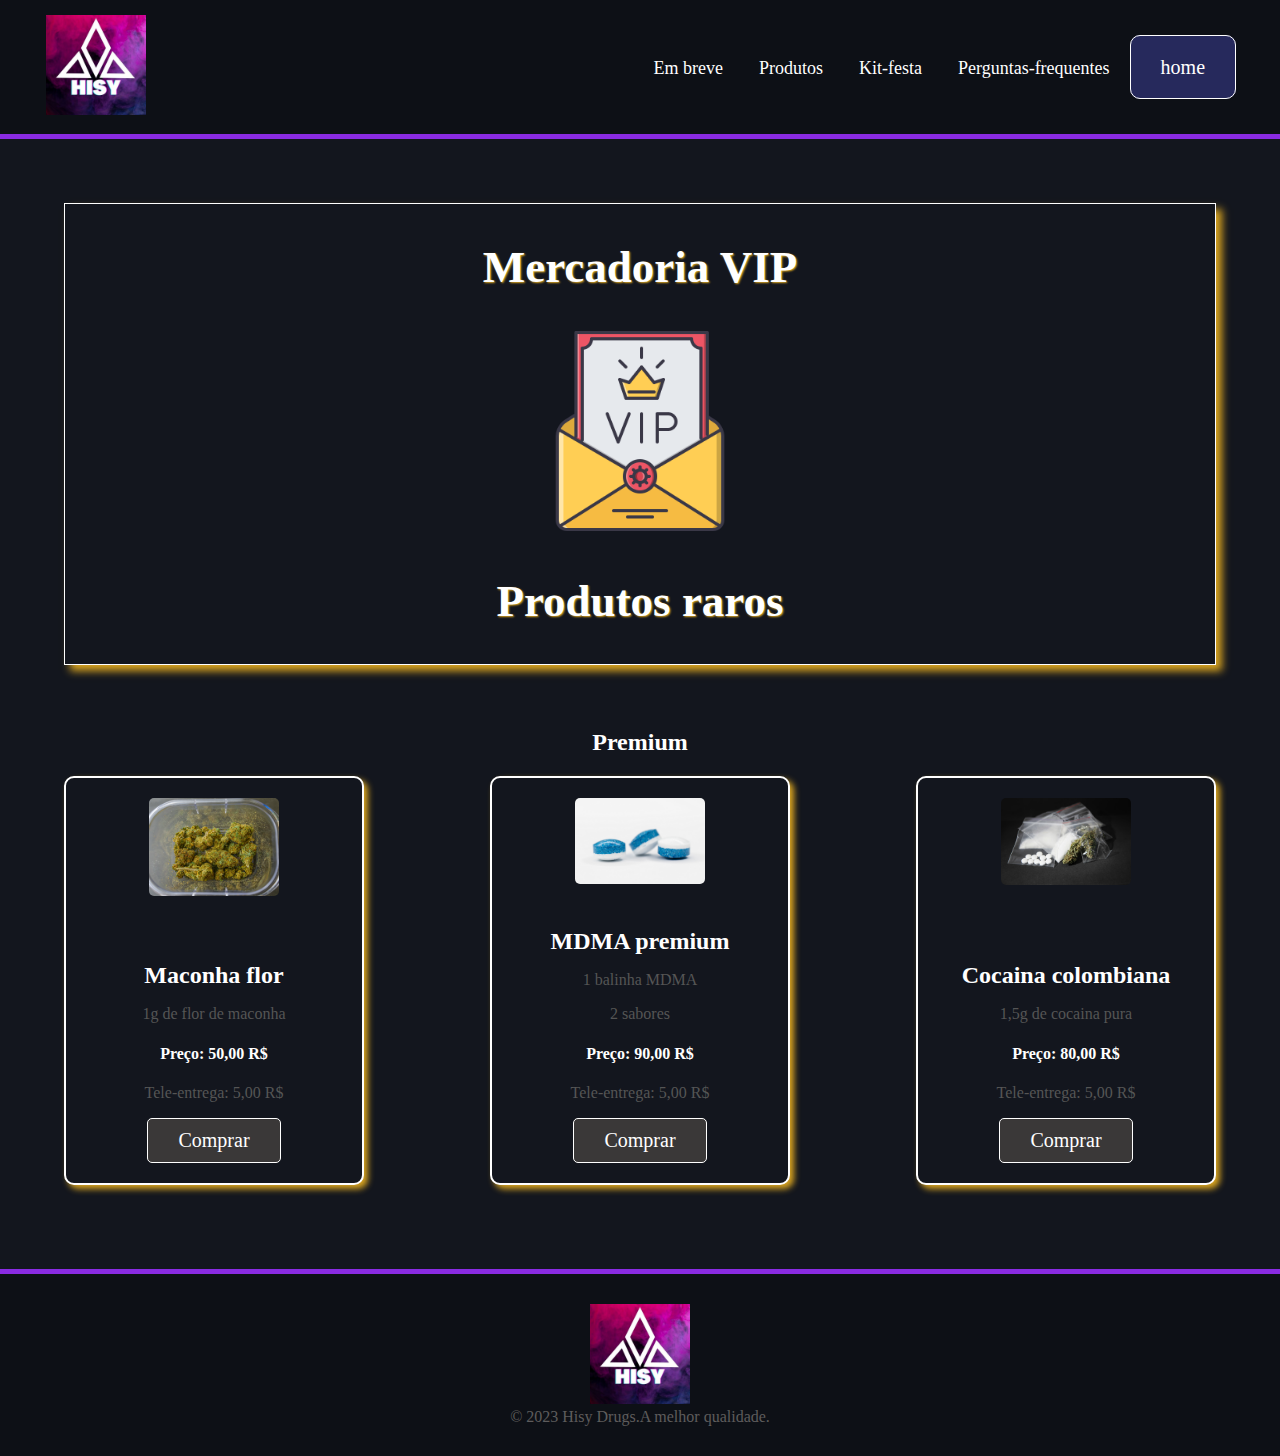
<file: hisy-drugs12/vip.html>
<!DOCTYPE html>
<html lang="pt-br">
<head>
   <meta charset="UTF-8">
   <meta http-equiv="X-UA-Compatible" content="IE=edge">
   <meta name="viewport" content="width=device-width, initial-scale=1.0">
   <link rel="stylesheet" href="vip.css">
   <link rel="shortcut icon" href="media/drogas (1).png" type="image/x-icon">
   <title>VIP</title>
   <style>@media screen and (max-width: 850px) {
    body {
       padding: 0;
    }
    .logo {
       flex: 0;
       margin-left: 0;
       
       text-align: center;
       
    }
    .menu {
       flex: 100%;
       text-align: center;
    }
    .menu a {
       display: block;
       margin-bottom: 10px;
    }
    .header h1 {
       font-size: 30px;
    }
    .img-header img {
       max-width: 100%;
    }
    .box {
       flex-direction: column;
    }
    .box > div {
       text-align: center;
       margin-bottom: 20px;
    }
    .servico {
       display: flex;
       flex-wrap: wrap;
       justify-content: center;
       align-items: flex-start;
    }
    .card {
       width: 90%;
       margin: 10px;
    }
    .final {
       text-align: center;
    }
    #foto {
       width: 150px;
       margin: 5%;
    }
    #pagina {
       margin: 10%;
    }
    footer {
       padding: 20px;
    }
 }
</style>
</head>
<body>
   <nav>
      <div class="logo">
         <img id="img-logo" src="media/logo.jpg" alt="logo">
      </div>
      <div class="menu">
         <a href="embreve.html">Em breve</a>
         <a href="produtos.html">Produtos</a>
         <a href="kit.html">Kit-festa</a>
         <a href="perguntas.html">Perguntas-frequentes</a>
         <a id="botao" href="index.html">home</a>
      </div>
      </nav>
      <header>
         <h2>Mercadoria VIP</h2>
         <img id="maconha" src="media/vip.png" alt="">
         <h2>Produtos raros</h2>
      </header>
      <section>
         <h2>Premium</h2>
      <div class="card-container-top">
        <div class="card">
          <div class="top">
            <img class="produto" src="media/pexels-kindel-media-7773107.jpg" alt="Imagem 1">
          </div>
          <div class="bottom">
            <h2>Maconha flor</h2>
            <p>1g de flor de maconha</p>
            <h4><strong>Preço: 50,00 R$</strong></h4>
            <p>Tele-entrega: 5,00 R$</p>
            <a href="https://api.whatsapp.com/send?phone=5549991853428&text=quero%20comprar%20o%20a%20flor%20de%maconha">Comprar</a>
          </div>
        </div>
        <div class="card">
          <div class="top">
            <img class="produto" src="media/pexels-adrian-frentescu-12785272.jpg" alt="Imagem 2">
          </div>
          <div class="bottom">
            <h2>MDMA premium</h2>
            <p>1 balinha MDMA</p>
            <p>2 sabores</p>
            <h4>Preço: 90,00 R$</h4>
            <p>Tele-entrega: 5,00 R$</p>
            <a href="https://api.whatsapp.com/send?phone=5549991853428&text=quero%20comprar%20o%20MDMA%20premium">Comprar</a>
          </div>
        </div>
        <div class="card">
          <div class="top">
            <img class="produto" src="media/240_F_236883724_Uy6Wxth1RiNYBLazsgfWzYuG9AdFZM9t.jpg" alt="Imagem 3">
          </div>
          <div class="bottom">
            <h2>Cocaina colombiana</h2>
            <p>1,5g de cocaina pura</p>
            <h4>Preço: 80,00 R$</h4>
            <p>Tele-entrega: 5,00 R$</p>
            <a href="https://api.whatsapp.com/send?phone=5549991853428&text=quero%20comprar%20a%20cocaina%20colombiana">Comprar</a>
          </div>
        </div>
      </div>
      </section>
      <footer>
         <div class="rodape">
            <img id="rodape" src="media/logo.jpg" alt="">
            <p>&copy; 2023 Hisy Drugs.A melhor qualidade.</p>
         </div>
      </footer>
   </nav>
</file>
<file: hisy-drugs12/style.css>
*{
   box-sizing: border-box;
}
body {
   font-family: 'Times New Roman', Times, serif;
   background-color: #13161E;
   color: white;
   padding: 0%;
   margin: 0%;
   display: block;
}

nav {
   background-color: #0D1016;
   height: 100%;
   padding: 15px;
   display: flex;
   flex-flow: row wrap;
   justify-content: center;
   align-items: center;
   border-bottom: 5px solid blueviolet;
}

.logo {
   flex: 20%;
   margin-left: 10%;
   text-align: left;
   margin: 0%;
}
#img-logo{
   height: 100px;
   width: 100px;
   margin-left: 10%;
}
.menu {
   flex: 70%;
   text-align: right;
   padding: 20px;
}

.menu a {
   color: white;
   text-decoration: none;
   font-size: 18px;
   padding: 20px 16px;
}

.menu a:hover {
   border-left: 5px solid blueviolet;
   border-top: 5px solid rgb(66, 180, 180);
   border-right: 5px solid deeppink;
   border-bottom: 5px solid red;
   border-radius: 15px;
}
#botao{
   margin-right: 1%;
   border-radius: 10px;
   padding: 20px 30px;
   font-size: 20px;
   background-color: rgb(38, 41, 92);
   border: 1px solid white;
}
#botao:hover{
   border-left: 5px solid blueviolet;
   border-top: 5px solid rgb(66, 180, 180);
   border-right: 5px solid deeppink;
   border-bottom: 5px solid red;
   border-radius: 15px;
}

.header {
   text-align: center;
   margin: 5%;
}

.img-header {
   margin-right: 10%;
   margin-left: 10%;
   text-align: center;
}

.header h1 {
   padding: 10px;
   font-size: 45px;
}

.header h4 {
   color: rgb(95, 95, 95);
   padding-bottom: 10px;
}

.box {
   display: flex;
   flex-flow: row wrap;
   justify-items: center;
   justify-content: center;
}

.fim {
   text-align: inherit;
}
@media screen and (max-width: 850px) {
   body {
      padding: 0;
   }
   .logo {
      flex: 100%;
      margin-left: auto;
      margin-right: auto;
      text-align: center;
   }
   .menu {
      flex: 100%;
      text-align: center;
   }
   .menu a {
      display: block;
      margin-bottom: 10px;
   }
   /* Restante do código CSS... */

   #pagina {
      margin: 5% auto;
   }
}


.fim2 {
   height: 10px;
   text-align: inherit;
}
section{
   display: inline-block;
   margin-top: 80px;
   border:1 px solid aqua;
   margin-left:5%;
   margin-right: 5%;
   text-align: center;
   padding: 5%;
   width: 90%;
   margin-top: 5px;
}
section h2{
   width: 100%;
   font-size: 50px;
   margin: 0;
   font-family: 'Times New Roman', Times, serif;
   font-weight: bold;
   text-shadow: 2px 1px 2px rgb(32, 94, 94);
   
}
.servico{
   display: inline-block;
   margin-top: 5%;
}
.card{
   display: inline-block;
   width: 30%;
   padding: 20px;
   margin: 1%;
   border: 1px solid rgb(10, 239, 255);
   box-shadow: 6px 6px 4px aqua;
}
.icone{
   width: 70px;
}
.final{
   padding: 10px;
   margin: 5%;
}
.final h2{
   margin-bottom: 5%;
}
#foto{
   width: 200px;
   margin-bottom: 5%;
   padding: 20px;
}
#pagina{
   padding: 30px;
   background-color:rgb(11, 8, 43);
   margin: 5%;
   margin-top: 6%;
   font-size: 20px;
   border: 2px solid blueviolet;
   border-radius: 10px;
   color: white;
   text-decoration: none;
   box-shadow: 2px 2px 4px blueviolet;
}
#pagina:hover{
   border-left: 5px solid blueviolet;
   border-top: 5px solid rgb(66, 180, 180);
   border-right: 5px solid deeppink;
   border-bottom: 5px solid red;
   border-radius: 15px;
}

footer {
   background-color: #0D1016;
   color: white;
   padding: 30px;
   text-align: center;
   border-top: 5px solid blueviolet;
}
#rodape{
   width: 100px;
}
.rodape p {
   margin: 0;
   color: rgb(94, 92, 92);
}
</file>
<file: hisy-drugs12/embreve.css>
*{
   box-sizing: border-box;
}
body {
   font-family: 'Times New Roman', Times, serif;
   background-color: #13161E;
   color: white;
   padding: 0%;
   margin: 0%;
   display: block;
}
nav {
   background-color: #0D1016;
   height: 100%;
   padding: 15px;
   display: flex;
   flex-flow: row wrap;
   justify-content: center;
   align-items: center;
   border-bottom: 5px solid blueviolet;
}
.logo {
   flex: 20%;
   margin-left: 10%;
   text-align: left;
   margin: 0%;
}
#img-logo{
   height: 100px;
   width: 100px;
   margin-left: 10%;
}
.menu {
   flex: 70%;
   text-align: right;
   padding: 20px;
}
.menu a {
   color: white;
   text-decoration: none;
   font-size: 18px;
   padding: 20px 16px;
}
.menu a:hover {
   border-left: 5px solid blueviolet;
   border-top: 5px solid rgb(66, 180, 180);
   border-right: 5px solid deeppink;
   border-bottom: 5px solid red;
   border-radius: 15px;
}
#botao{
      margin-right: 1%;
      border-radius: 10px;
      padding: 20px 30px;
      font-size: 20px;
      background-color: rgb(38, 41, 92);
      border: 1px solid white;
}

#botao:hover{
   border-left: 5px solid blueviolet;
   border-top: 5px solid rgb(66, 180, 180);
   border-right: 5px solid deeppink;
   border-bottom: 5px solid red;
   border-radius: 15px;
}
header{
   border: 1px solid white;
   text-align: center;
   margin: 5%;
   padding: 2px;
   box-shadow: 6px 6px 8px blueviolet;
   border-bottom: 0px;
}
#pensando{
   width: 200px;
}
header h2{
   padding: 10px;
}
header p{
   padding: 5px;
   font-size: 18px;
}
section{
   text-align: center;
   margin: 5%;
   padding: 8px;
}
#maconha{
   width: 200px;
   margin: 2%;
}
#foto{
   width: 200px;
   margin: 5%;

}
.botao1{
   
   padding: 30px;
   background-color:rgb(11, 8, 43);
   margin: 5%;
   margin-top: 6%;
   font-size: 20px;
   border: 2px solid blueviolet;
   border-radius: 10px;
   color: white;
   text-decoration: none;
   box-shadow: 2px 2px 4px blueviolet;
}
.botao1:hover{
   border-left: 5px solid blueviolet;
   border-top: 5px solid rgb(66, 180, 180);
   border-right: 5px solid deeppink;
   border-bottom: 5px solid red;
   border-radius: 15px;
}
footer {
   background-color: #0D1016;
   color: white;
   padding: 30px;
   text-align: center;
   border-top: 5px solid blueviolet;
}
#rodape{
   width: 100px;
}
.rodape p {
   margin: 0;
   color: rgb(94, 92, 92);
}
</file>
<file: hisy-drugs12/kit.css>
*{
   box-sizing: border-box;
}
body {
   font-family: 'Times New Roman', Times, serif;
   background-color: #13161E;
   color: white;
   padding: 0%;
   margin: 0%;
   display: block;
}
nav {
   background-color: #0D1016;
   height: 100%;
   padding: 15px;
   display: flex;
   flex-flow: row wrap;
   justify-content: center;
   align-items: center;
   border-bottom: 5px solid blueviolet;
}
.logo {
   flex: 20%;
   margin-left: 10%;
   text-align: left;
   margin: 0%;
}
#img-logo{
   height: 100px;
   width: 100px;
   margin-left: 10%;
}
.menu {
   flex: 70%;
   text-align: right;
   padding: 20px;
}
.menu a {
   color: white;
   text-decoration: none;
   font-size: 18px;
   padding: 20px 16px;
}
.menu a:hover {
   border-left: 5px solid blueviolet;
   border-top: 5px solid rgb(66, 180, 180);
   border-right: 5px solid deeppink;
   border-bottom: 5px solid red;
   border-radius: 15px;
}
#botao{
   margin-right: 1%;
   border-radius: 10px;
   padding: 20px 30px;
   font-size: 20px;
   background-color: rgb(38, 41, 92);
   border: 1px solid white;
}
#botao:hover{
   border-left: 5px solid blueviolet;
   border-top: 5px solid rgb(66, 180, 180);
   border-right: 5px solid deeppink;
   border-bottom: 5px solid red;
   border-radius: 15px;
}
header{
   border: 1px solid white;
   margin: 5%;
   text-align: center;
   font-size: 30px;
   box-shadow: 6px 6px 8px blueviolet;
}
header h2{
   text-shadow: 1px 1px 2px blueviolet;
}
#maconha{
   width: 400px;
}
section {
   margin: 5%;
   text-align: center;
 }
 
 .card-container-top {
   display: flex;
   justify-content: space-between;
   flex-wrap: wrap;
   margin-bottom: 20px;
 }
 
 .card-container-bottom {
   display: flex;
   justify-content: space-between;
   flex-wrap: wrap;
 }
 
 .card {
   display: flex;
   flex-direction: column;
   align-items: center;
   background-color: #13161E;
   border-radius: 10px;
   padding: 20px;
   width: 300px;
   border: 2px solid white;
   box-shadow: 4px 4px 6px blueviolet;
   margin-bottom: 20px;
 }
 
 .card .top {
   flex: 1;
 }
 
 .card .produto {
   width: 130px;
   border-radius: 5px;
 }
 
 .card .bottom img {
   width: 120px;
 }
 
 .card .bottom {
   text-align: center;
   padding-top: 20px;
 }
 
 .card .bottom h2 {
   font-size: 24px;
   margin-bottom: 10px;
 }
 
 .card .bottom p {
   font-size: 16px;
   color: #555555;
 }
 
 section a {
   padding: 10px 30px;
   text-decoration: none;
   display: inline-block;
   background: #3a3838;
   color: white;
   text-align: center;
   font-size: 20px;
   border-radius: 5px;
   border: 1px solid white;
 }
 footer {
   background-color: #0D1016;
   color: white;
   padding: 30px;
   text-align: center;
   border-top: 5px solid blueviolet;
}
#rodape{
   width: 100px;
}
.rodape p {
   margin: 0;
   color: rgb(94, 92, 92);
}
</file>
<file: hisy-drugs12/perguntas.css>
*{
   box-sizing: border-box;
}
body {
   font-family: 'Times New Roman', Times, serif;
   background-color: #13161E;
   color: white;
   padding: 0%;
   margin: 0%;
   display: block;
}
nav {
   background-color: #0D1016;
   height: 100%;
   padding: 15px;
   display: flex;
   flex-flow: row wrap;
   justify-content: center;
   align-items: center;
   border-bottom: 5px solid blueviolet;
}
.logo {
   flex: 20%;
   margin-left: 10%;
   text-align: left;
   margin: 0%;
}
#img-logo{
   height: 100px;
   width: 100px;
   margin-left: 10%;
}
.menu {
   flex: 70%;
   text-align: right;
   padding: 20px;
}
.menu a {
   color: white;
   text-decoration: none;
   font-size: 18px;
   padding: 20px 16px;
}
.menu a:hover {
   border-left: 5px solid blueviolet;
   border-top: 5px solid rgb(66, 180, 180);
   border-right: 5px solid deeppink;
   border-bottom: 5px solid red;
   border-radius: 15px;
}
#botao{
   margin-right: 1%;
   border-radius: 10px;
   padding: 20px 30px;
   font-size: 20px;
   background-color: rgb(38, 41, 92);
   border: 1px solid white;
}
#botao:hover{
   border-left: 5px solid blueviolet;
   border-top: 5px solid rgb(66, 180, 180);
   border-right: 5px solid deeppink;
   border-bottom: 5px solid red;
   border-radius: 15px;
}
header{
   border: 1px solid white;
   text-align: center;
   margin: 5%;
   padding: 2px;
   box-shadow: 6px 6px 8px blueviolet;
   border-bottom: 0px;
}
#pensando{
   width: 200px;
}
header h2{
   padding: 10px;
}
header p{
   padding: 5px;
   font-size: 18px;
}
section{
   text-align: center;
   margin: 5%;
   padding: 8px;
}
#maconha{
   width: 200px;
   margin: 2%;
}
#botao1{
   
      padding: 30px;
      background-color:rgb(11, 8, 43);
      margin: 5%;
      margin-top: 6%;
      font-size: 20px;
      border: 2px solid blueviolet;
      border-radius: 10px;
      color: white;
      text-decoration: none;
      box-shadow: 2px 2px 4px blueviolet;
   
}
#botao1:hover{
   border-left: 5px solid blueviolet;
   border-top: 5px solid rgb(66, 180, 180);
   border-right: 5px solid deeppink;
   border-bottom: 5px solid red;
   border-radius: 15px;
}
footer {
   background-color: #0D1016;
   color: white;
   padding: 30px;
   text-align: center;
   border-top: 5px solid blueviolet;
}
#rodape{
   width: 100px;
}
.rodape p {
   margin: 0;
   color: rgb(94, 92, 92);
}
</file>
<file: hisy-drugs12/produtos.css>
*{
   box-sizing: border-box;
}
body {
   font-family: 'Times New Roman', Times, serif;
   background-color: #13161E;
   color: white;
   padding: 0%;
   margin: 0%;
   display: block;
}
nav {
   background-color: #0D1016;
   height: 100%;
   padding: 15px;
   display: flex;
   flex-flow: row wrap;
   justify-content: center;
   align-items: center;
   border-bottom: 5px solid blueviolet;
}
.logo {
   flex: 20%;
   margin-left: 10%;
   text-align: left;
   margin: 0%;
}
#img-logo{
   height: 100px;
   width: 100px;
   margin-left: 10%;
}
.menu {
   flex: 70%;
   text-align: right;
   padding: 20px;
}
.menu a {
   color: white;
   text-decoration: none;
   font-size: 18px;
   padding: 20px 16px;
}
.menu a:hover {
   border-left: 5px solid blueviolet;
   border-top: 5px solid rgb(66, 180, 180);
   border-right: 5px solid deeppink;
   border-bottom: 5px solid red;
   border-radius: 15px;
}
#botao{
   margin-right: 1%;
   border-radius: 10px;
   padding: 20px 30px;
   font-size: 20px;
   background-color: rgb(38, 41, 92);
   border: 1px solid white;
}
#botao:hover{
   border-left: 5px solid blueviolet;
   border-top: 5px solid rgb(66, 180, 180);
   border-right: 5px solid deeppink;
   border-bottom: 5px solid red;
   border-radius: 15px;
}
header{
   border: 1px solid white;
   margin: 5%;
   text-align: center;
   font-size: 30px;
   box-shadow: 6px 6px 8px aqua;
}
#maconha{
   width: 200px;
}
section {
   margin: 5%;
   text-align: center;
 }

 .card-container-top {
   display: flex;
   justify-content: space-between;
   flex-wrap: wrap;
   margin-bottom: 20px;
 }
 
 .card-container-bottom {
   display: flex;
   justify-content: space-between;
   flex-wrap: wrap;
 }
 
 .card {
   display: flex;
   flex-direction: column;
   align-items: center;
   background-color: #13161E;
   border-radius: 10px;
   padding: 20px;
   width: 300px;
   border: 2px solid white;
   box-shadow: 4px 4px 6px crimson;
   margin-bottom: 20px;
 }
 
 .card .top {
   flex: 1;
 }
 
 .card .produto {
   width: 130px;
   border-radius: 5px;
 }
 
 .card .bottom img {
   width: 120px;
 }
 
 .card .bottom {
   text-align: center;
   padding-top: 20px;
 }
 
 .card .bottom h2 {
   font-size: 24px;
   margin-bottom: 10px;
 }
 
 .card .bottom p {
   font-size: 16px;
   color: #555555;
 }
 
 section a {
   padding: 10px 30px;
   text-decoration: none;
   display: inline-block;
   background: #3a3838;
   color: white;
   text-align: center;
   font-size: 20px;
   border-radius: 5px;
   border: 1px solid white;
 }
#estrela{
   width: 100px;
   text-align: center;
   margin-top: 0;
} 
.verde {
   box-shadow: 4px 4px 6px chartreuse;
}
#bolado{
   width: 100px;
}
.branco{
   box-shadow: 4px 4px 6px white;
}
.aqua{
   box-shadow: 4px 4px 6px aqua;
}
#tamanho{
   width: 100px;
}
footer {
   background-color: #0D1016;
   color: white;
   padding: 30px;
   text-align: center;
   border-top: 5px solid blueviolet;
}
#rodape{
   width: 100px;
}
.rodape p {
   margin: 0;
   color: rgb(94, 92, 92);
}
</file>
<file: hisy-drugs12/vip.css>
*{
   box-sizing: border-box;
}
body {
   font-family: 'Times New Roman', Times, serif;
   background-color: #13161E;
   color: white;
   padding: 0%;
   margin: 0%;
   display: block;
}
nav {
   background-color: #0D1016;
   height: 100%;
   padding: 15px;
   display: flex;
   flex-flow: row wrap;
   justify-content: center;
   align-items: center;
   border-bottom: 5px solid blueviolet;
}
.logo {
   flex: 20%;
   margin-left: 10%;
   text-align: left;
   margin: 0%;
}
#img-logo{
   height: 100px;
   width: 100px;
   margin-left: 10%;
}
.menu {
   flex: 70%;
   text-align: right;
   padding: 20px;
}
.menu a {
   color: white;
   text-decoration: none;
   font-size: 18px;
   padding: 20px 16px;
}
.menu a:hover {
   border-left: 5px solid blueviolet;
   border-top: 5px solid rgb(66, 180, 180);
   border-right: 5px solid deeppink;
   border-bottom: 5px solid red;
   border-radius: 15px;
}
#botao{
   margin-right: 1%;
   border-radius: 10px;
   padding: 20px 30px;
   font-size: 20px;
   background-color: rgb(38, 41, 92);
   border: 1px solid white;
}
#botao:hover{
   border-left: 5px solid blueviolet;
   border-top: 5px solid rgb(66, 180, 180);
   border-right: 5px solid deeppink;
   border-bottom: 5px solid red;
   border-radius: 15px;
}
header{
   border: 1px solid white;
   margin: 5%;
   text-align: center;
   font-size: 30px;
   box-shadow: 6px 6px 8px goldenrod;
}
header h2{
   text-shadow: 1px 1px 2px goldenrod;
}
#maconha{
   width: 200px;
}
section {
   margin: 5%;
   text-align: center;
 }
 
 .card-container-top {
   display: flex;
   justify-content: space-between;
   flex-wrap: wrap;
   margin-bottom: 20px;
 }
 
 .card-container-bottom {
   display: flex;
   justify-content: space-between;
   flex-wrap: wrap;
 }
 
 .card {
   display: flex;
   flex-direction: column;
   align-items: center;
   background-color: #13161E;
   border-radius: 10px;
   padding: 20px;
   width: 300px;
   border: 2px solid white;
   box-shadow: 4px 4px 6px goldenrod;
   margin-bottom: 20px;
 }
 
 .card .top {
   flex: 1;
 }
 
 .card .produto {
   width: 130px;
   border-radius: 5px;
 }
 
 .card .bottom img {
   width: 120px;
 }
 
 .card .bottom {
   text-align: center;
   padding-top: 20px;
 }
 
 .card .bottom h2 {
   font-size: 24px;
   margin-bottom: 10px;
 }
 
 .card .bottom p {
   font-size: 16px;
   color: #555555;
 }
 
 section a {
   padding: 10px 30px;
   text-decoration: none;
   display: inline-block;
   background: #3a3838;
   color: white;
   text-align: center;
   font-size: 20px;
   border-radius: 5px;
   border: 1px solid white;
 }
 footer {
   background-color: #0D1016;
   color: white;
   padding: 30px;
   text-align: center;
   border-top: 5px solid blueviolet;
}
#rodape{
   width: 100px;
}
.rodape p {
   margin: 0;
   color: rgb(94, 92, 92);
}
</file>
